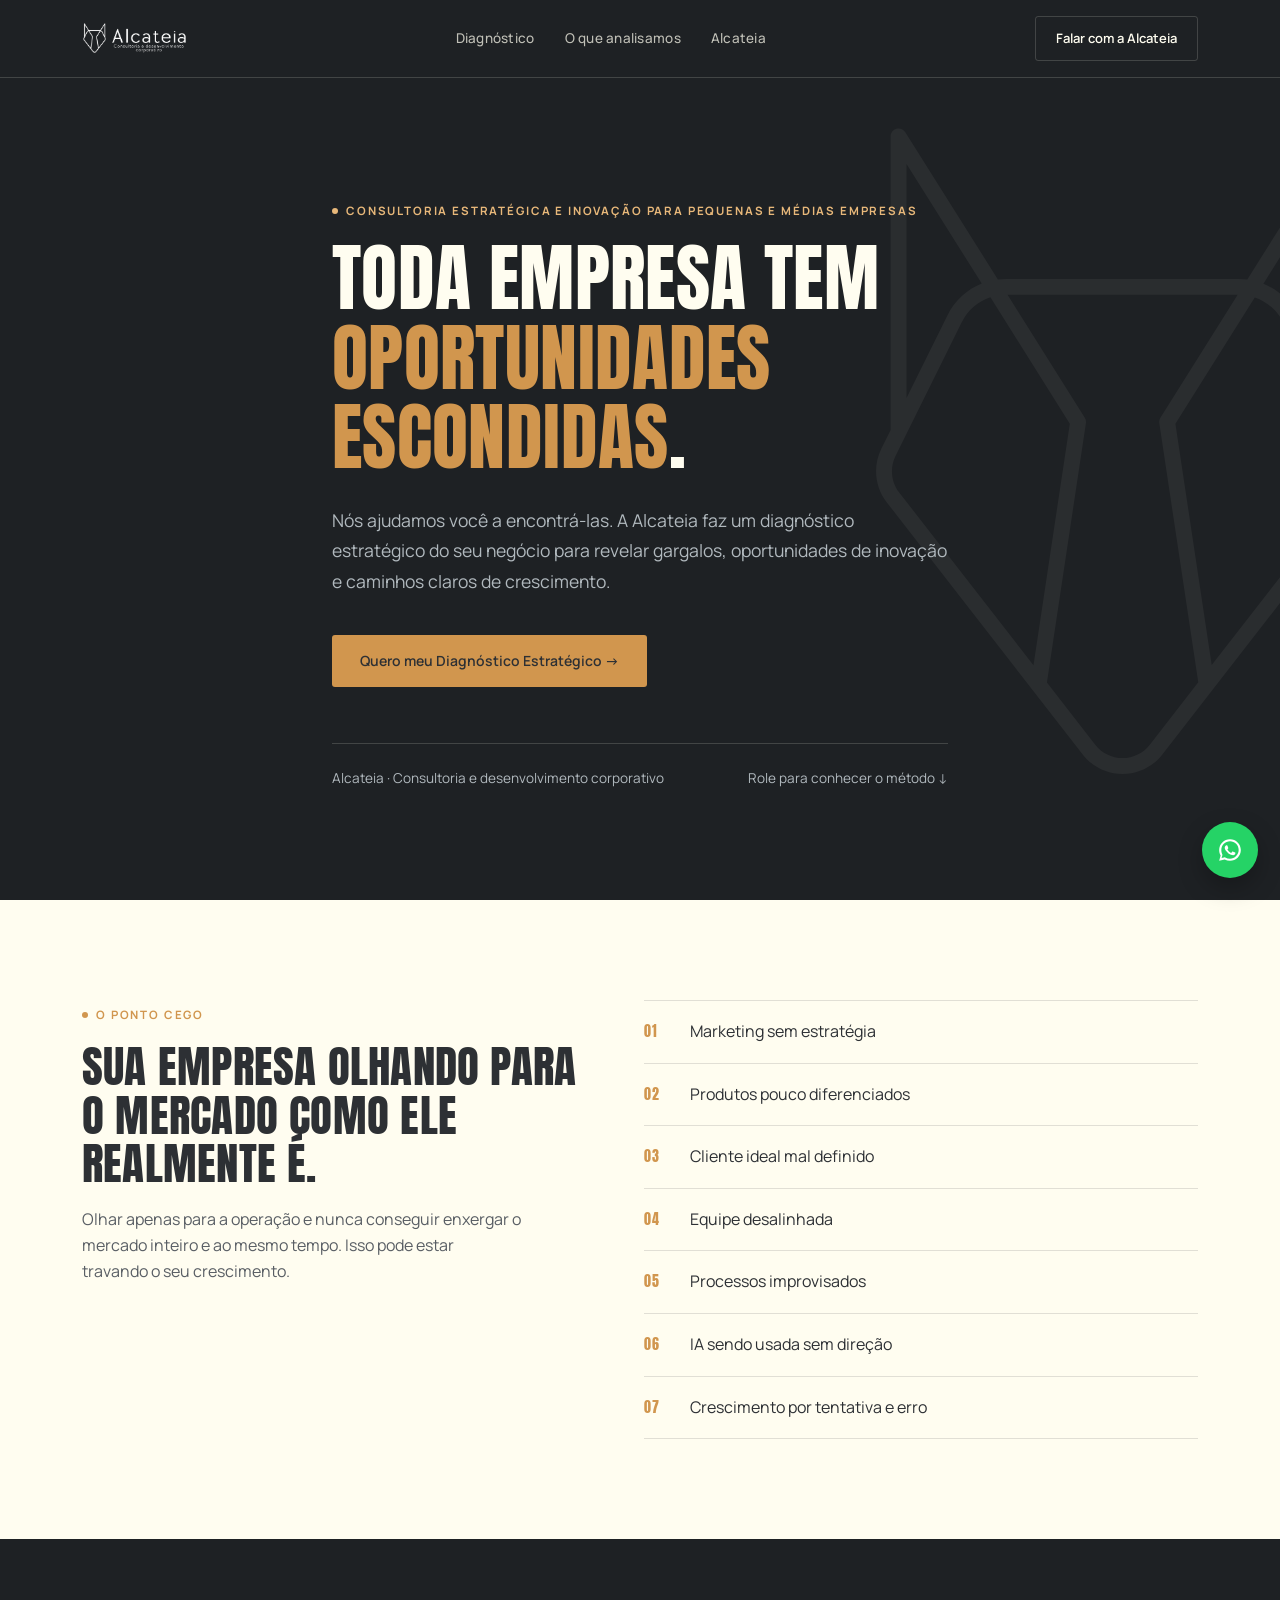
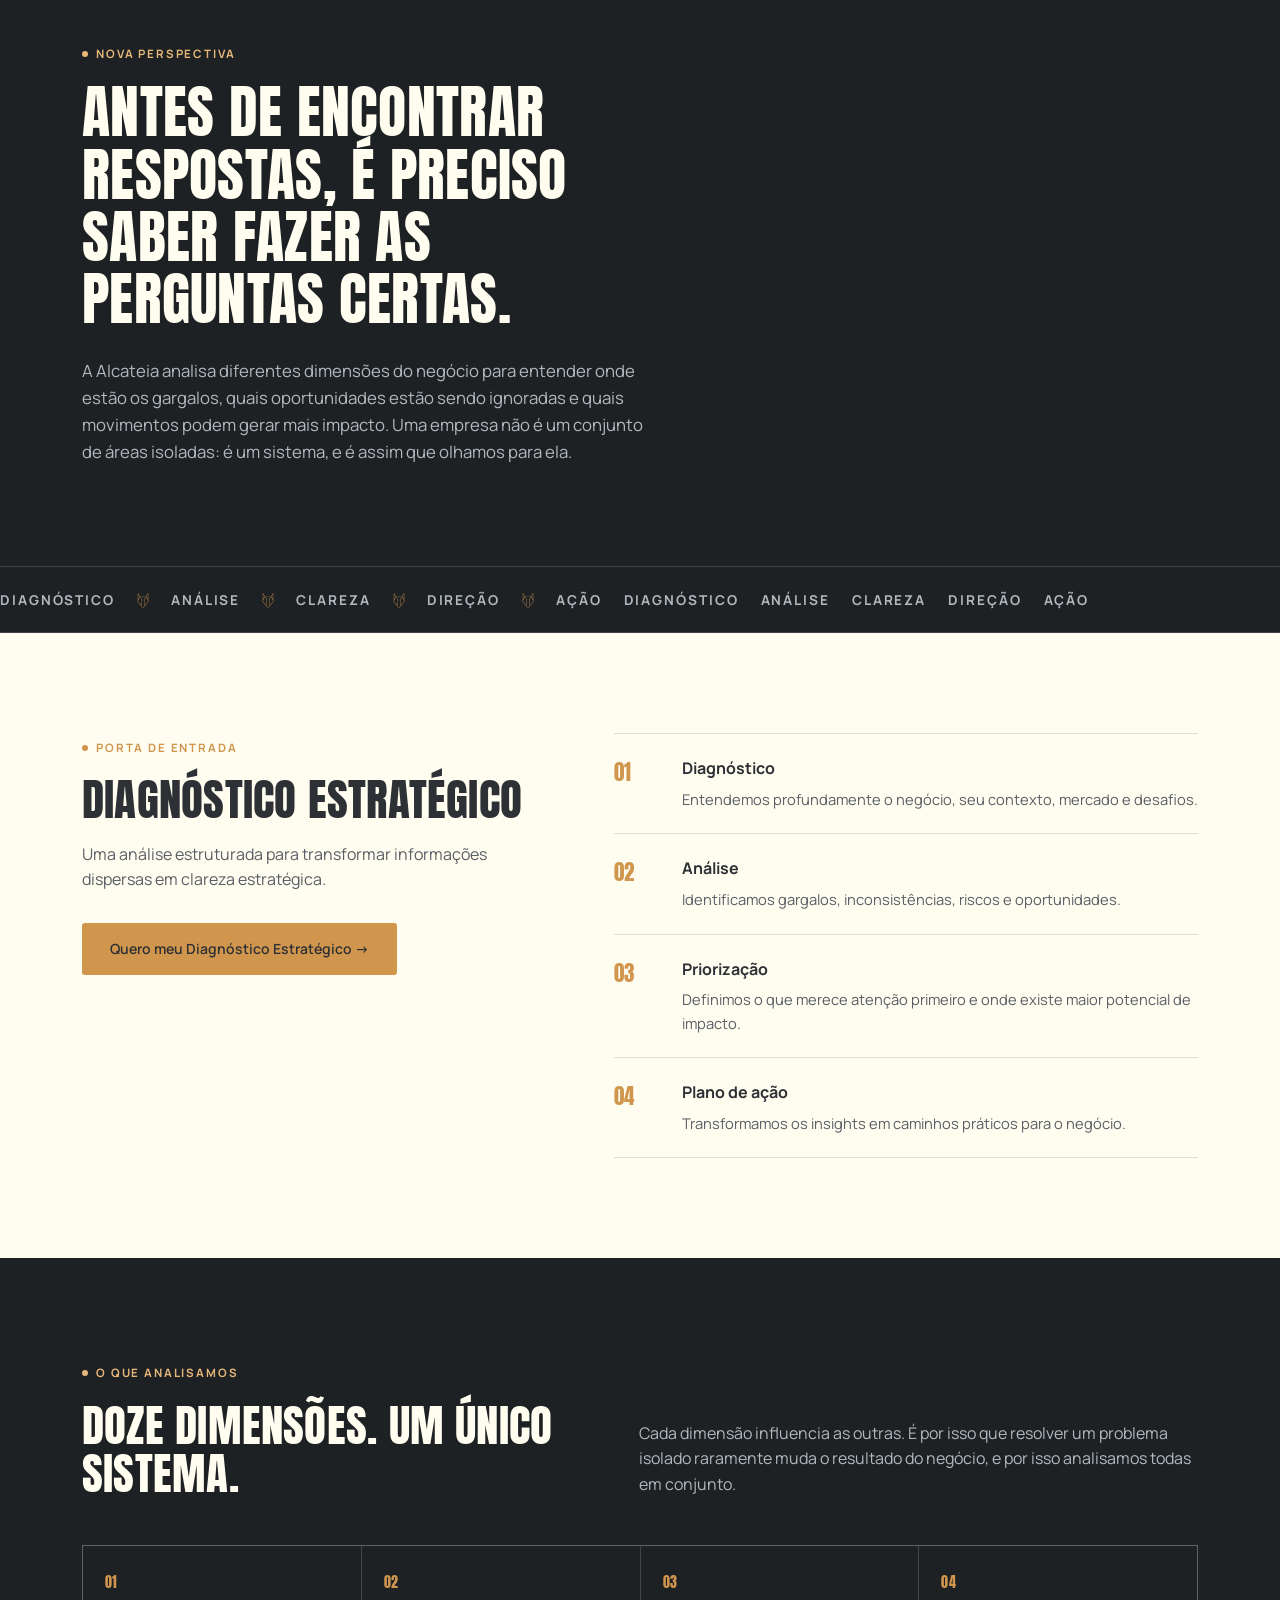
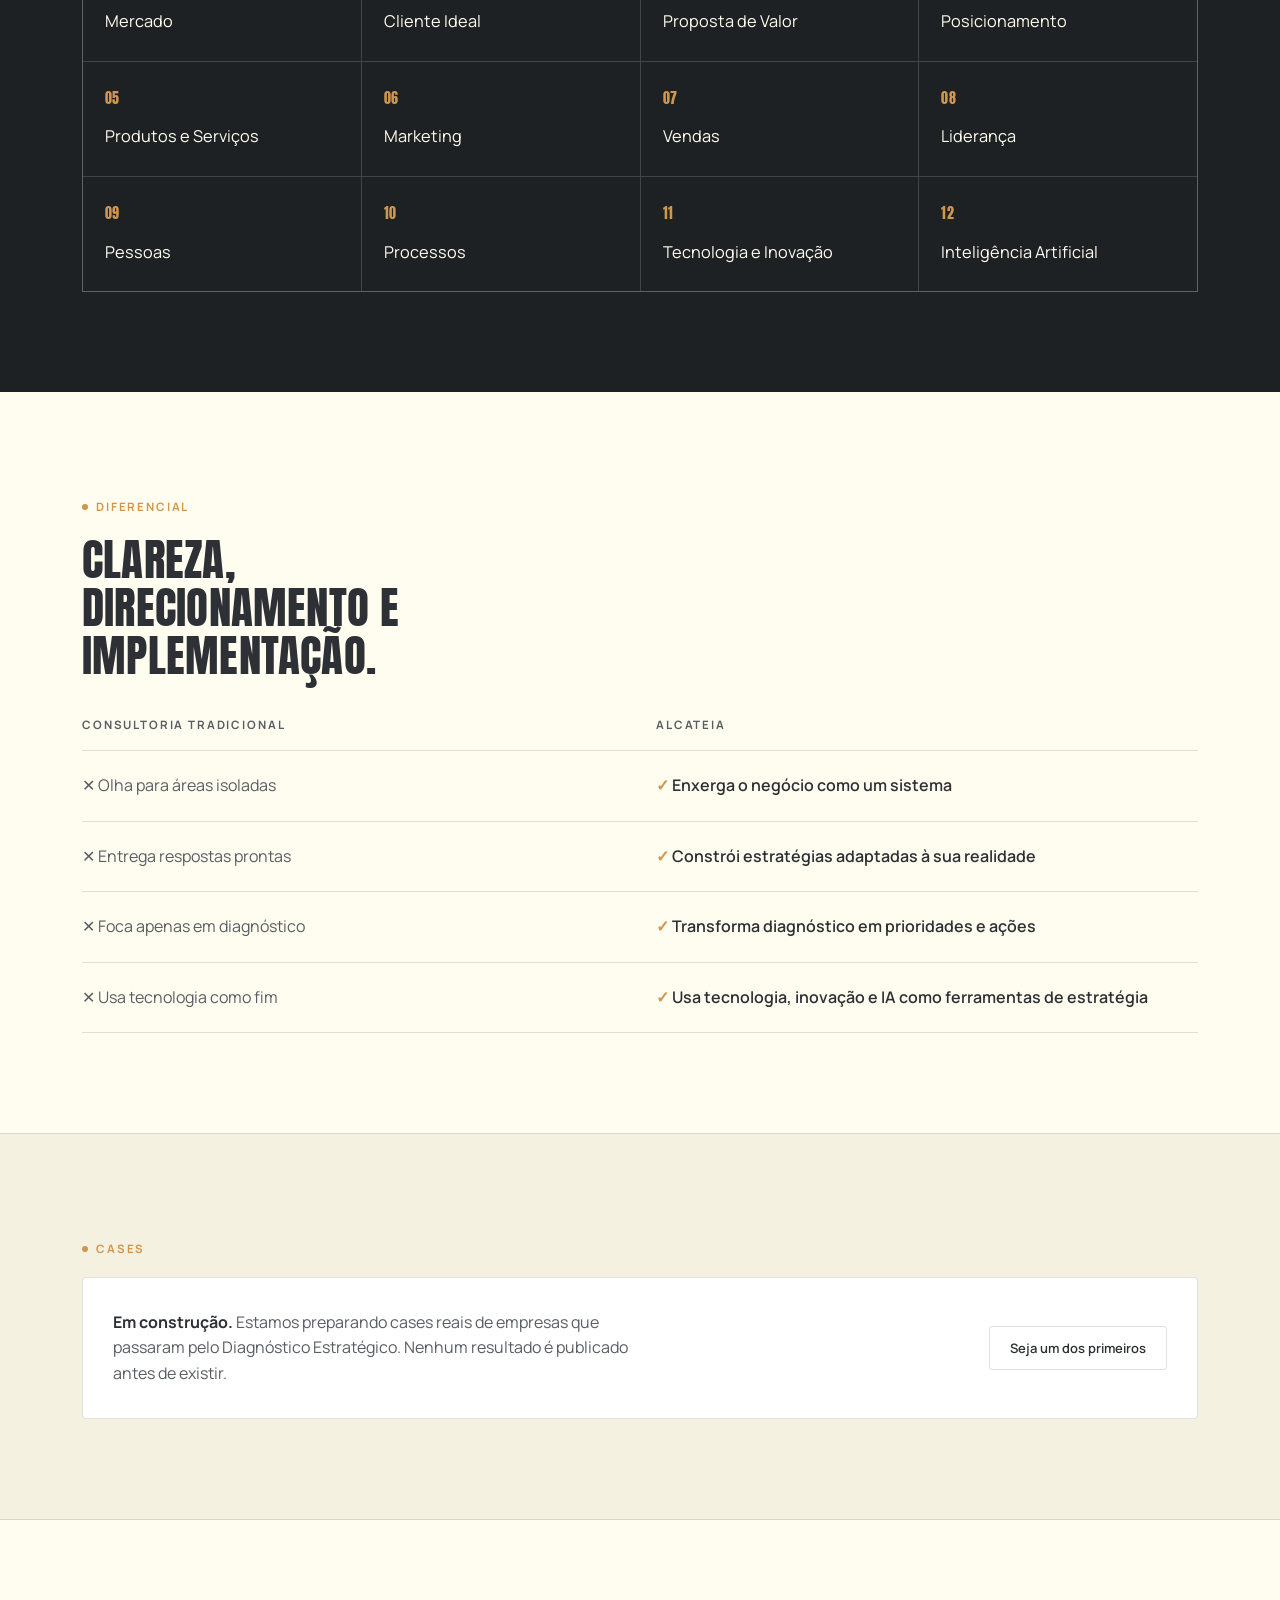
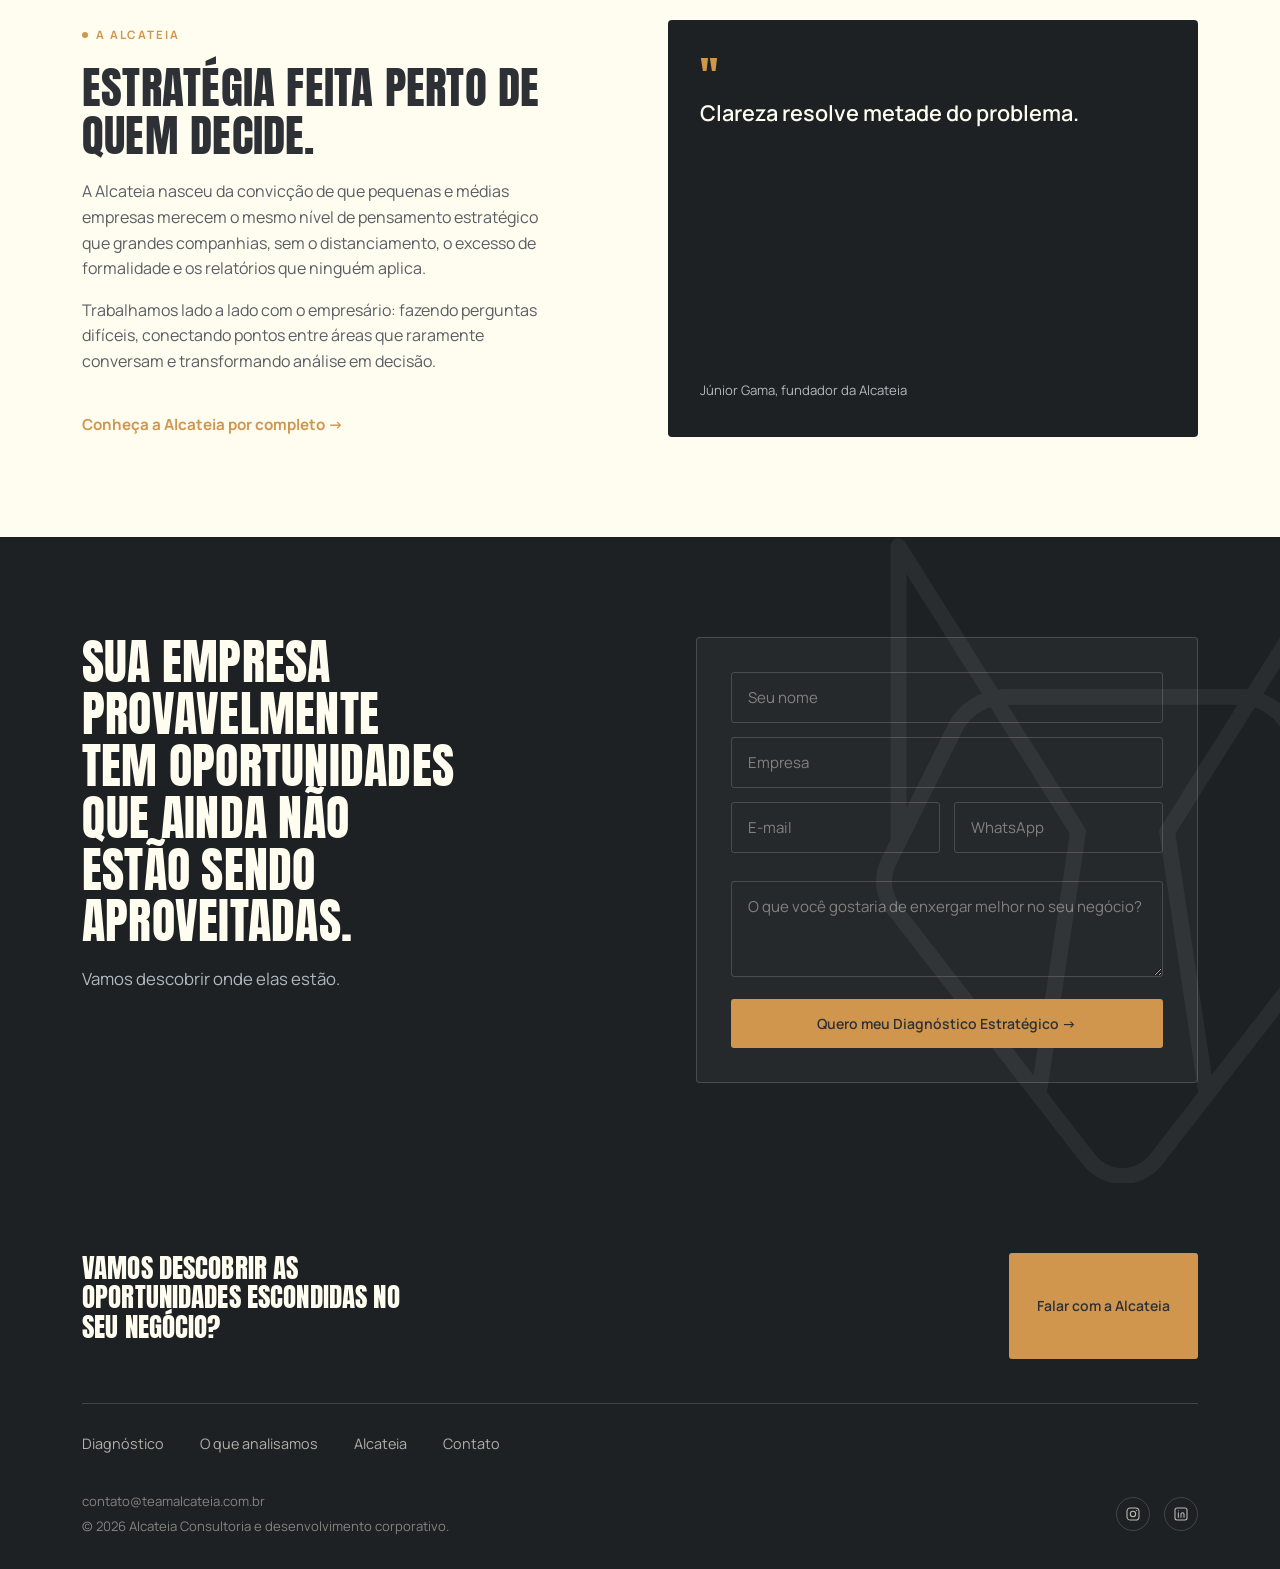
<file: index.html>
<!DOCTYPE html>
<html lang="pt-BR">
<head>
<meta charset="UTF-8">
<meta name="viewport" content="width=device-width, initial-scale=1.0">
<title>Alcateia: Diagnóstico Estratégico para pequenas e médias empresas</title>
<meta name="description" content="A Alcateia faz um diagnóstico estratégico do seu negócio para revelar gargalos, oportunidades e caminhos claros de crescimento.">
<link rel="preconnect" href="https://fonts.googleapis.com">
<link rel="preconnect" href="https://fonts.gstatic.com" crossorigin>
<link href="https://fonts.googleapis.com/css2?family=Anton&family=Manrope:wght@400;500;600;700&display=swap" rel="stylesheet">
<link rel="stylesheet" href="assets/style.css">
<style>
  /* ===== HERO ===== */
  .hero{
    min-height:100svh;
    display:flex;
    align-items:center;
    padding:150px 0 0;
    overflow:hidden;
  }
  .hero-mark{
    position:absolute;
    right:-8vw;
    top:50%;
    transform:translateY(-50%);
    width:42vw;
    max-width:520px;
    opacity:0.05;
    color:var(--cream);
    pointer-events:none;
  }
  .hero-inner{ position:relative; padding-bottom:64px; }
  .hero h1{
    font-size:clamp(2.2rem, 6.2vw, 4.6rem);
    max-width:15ch;
    margin-bottom:28px;
  }
  .hero-sub{
    font-size:1.1rem;
    color:var(--muted-on-dark);
    max-width:56ch;
    margin-bottom:38px;
    line-height:1.75;
  }
  .hero-bottom{
    margin-top:56px;
    padding-top:24px;
    border-top:1px solid var(--line-dark);
    display:flex;
    justify-content:space-between;
    align-items:center;
    gap:24px;
    flex-wrap:wrap;
    font-size:0.85rem;
    color:var(--muted-on-dark);
  }

  /* ===== PONTO CEGO ===== */
  .split-16{ display:grid; grid-template-columns:0.9fr 1fr; gap:64px; }
  @media (max-width:860px){ .split-16{ grid-template-columns:1fr; gap:36px; } }
  .split-16 h2{ font-size:clamp(1.9rem, 4vw, 2.8rem); margin-bottom:20px; }
  .split-16 > div:first-child p{ color:var(--muted); max-width:44ch; }
  .blind-list{ display:flex; flex-direction:column; }
  .blind-item{
    display:flex;
    align-items:baseline;
    gap:18px;
    padding:18px 0;
    border-top:1px solid var(--line);
  }
  .blind-item:last-child{ border-bottom:1px solid var(--line); }
  .blind-item .num{ margin-bottom:0; min-width:28px; }
  .blind-item p{ font-size:1rem; color:var(--dark); }

  /* ===== NOVA PERSPECTIVA ===== */
  .statement h2{ font-size:clamp(1.9rem, 5vw, 3.6rem); max-width:20ch; margin-bottom:28px; }
  .statement p{ max-width:58ch; font-size:1.05rem; }

  /* ===== TICKER ===== */
  .ticker-wrap{
    background:var(--navy);
    color:var(--cream);
    padding:20px 0;
    overflow:hidden;
    white-space:nowrap;
    border-top:1px solid var(--line-dark);
    border-bottom:1px solid var(--line-dark);
  }
  .ticker{
    display:inline-flex;
    align-items:center;
    gap:22px;
    animation: ticker-scroll 30s linear infinite;
    font-family:'Manrope', sans-serif;
    font-size:0.85rem;
    font-weight:700;
    letter-spacing:0.14em;
    text-transform:uppercase;
    color:var(--muted-on-dark);
  }
  .ticker .paw{ color:var(--accent); width:12px; height:15px; }
  @keyframes ticker-scroll{ 0%{transform:translateX(0);} 100%{transform:translateX(-50%);} }

  /* ===== DIAGNÓSTICO (porta de entrada) ===== */
  .diag-grid{ display:grid; grid-template-columns:0.8fr 1fr; gap:64px; }
  @media (max-width:860px){ .diag-grid{ grid-template-columns:1fr; gap:40px; } }
  .diag-grid h2{ font-size:clamp(1.9rem, 4vw, 2.8rem); margin-bottom:18px; }
  .diag-grid > div:first-child p{ color:var(--muted); max-width:42ch; margin-bottom:30px; }
  .steps-list{ display:flex; flex-direction:column; }
  .steps-list li{
    list-style:none;
    display:grid;
    grid-template-columns:52px 1fr;
    gap:16px;
    padding:22px 0;
    border-top:1px solid var(--line);
  }
  .steps-list li:last-child{ border-bottom:1px solid var(--line); }
  .steps-list .num{ font-size:1.3rem; margin-bottom:0; }
  .steps-list h4{ font-family:'Manrope',sans-serif; font-weight:700; font-size:1rem; margin-bottom:6px; color:var(--dark); }
  .steps-list p{ font-size:0.92rem; color:var(--muted); }

  /* ===== DOZE DIMENSÕES ===== */
  .dim-head{ display:grid; grid-template-columns:1fr 1.1fr; gap:48px; align-items:end; margin-bottom:48px; }
  @media (max-width:860px){ .dim-head{ grid-template-columns:1fr; gap:20px; } }
  .dim-head h2{ font-size:clamp(1.9rem, 4vw, 2.8rem); }
  .dim-head p{ font-size:1rem; }
  .dim-grid{
    display:grid;
    grid-template-columns:repeat(2,1fr);
    gap:1px;
    background:var(--line-dark);
    border:1px solid var(--line-dark);
  }
  @media (min-width:640px){ .dim-grid{ grid-template-columns:repeat(3,1fr); } }
  @media (min-width:960px){ .dim-grid{ grid-template-columns:repeat(4,1fr); } }
  .dim-cell{ background:var(--navy); padding:26px 22px; }
  .dim-cell .num{ margin-bottom:14px; }
  .dim-cell span.label{ font-size:1.02rem; color:var(--cream); }

  /* ===== DIFERENCIAL ===== */
  .diff-head-row{ display:none; grid-template-columns:1fr 1fr; gap:32px; padding-bottom:16px; font-size:0.72rem; font-weight:700; letter-spacing:0.16em; text-transform:uppercase; color:var(--muted); }
  @media (min-width:720px){ .diff-head-row{ display:grid; } }
  .diff-row{ display:grid; grid-template-columns:1fr; gap:10px; padding:22px 0; border-top:1px solid var(--line); }
  @media (min-width:720px){ .diff-row{ grid-template-columns:1fr 1fr; gap:32px; } }
  .diff-row:last-child{ border-bottom:1px solid var(--line); }
  .diff-row .old{ color:var(--muted); }
  .diff-row .old::before{ content:'✕ '; }
  .diff-row .new{ color:var(--dark); font-weight:600; }
  .diff-row .new::before{ content:'✓ '; color:var(--accent); }
  @media (max-width:719px){ .diff-row .old::before{ content:'Tradicional: '; font-weight:700; } .diff-row .new::before{ content:'Alcateia: '; font-weight:700; color:var(--accent); } }

  /* ===== CASOS ===== */
  .casos-band{
    display:flex;
    align-items:center;
    gap:20px;
    flex-wrap:wrap;
    justify-content:space-between;
    background:var(--card);
    border:1px solid var(--line);
    border-radius:var(--radius);
    padding:32px 30px;
  }
  .casos-band p{ color:var(--muted); max-width:52ch; }
  .casos-band strong{ color:var(--dark); }

  /* ===== A ALCATÉIA (resumo) ===== */
  .about-grid{ display:grid; grid-template-columns:1fr 1fr; gap:56px; }
  @media (max-width:860px){ .about-grid{ grid-template-columns:1fr; gap:32px; } }
  .about-grid h2{ font-size:clamp(1.9rem, 4vw, 2.8rem); margin-bottom:20px; }
  .about-grid > div:first-child p{ color:var(--muted); margin-bottom:16px; max-width:46ch; }
  .about-quote{
    background:var(--navy);
    color:var(--cream);
    border-radius:var(--radius);
    padding:36px 32px;
    display:flex;
    flex-direction:column;
    justify-content:space-between;
    gap:24px;
    min-height:220px;
  }
  .about-quote .quote-mark{
    font-family:'Anton', sans-serif;
    font-size:2.6rem;
    color:var(--accent);
    line-height:1;
    display:block;
  }
  .about-quote p{
    font-family:'Manrope', sans-serif;
    font-weight:600;
    font-size:1.35rem;
    line-height:1.35;
  }
  .about-quote .quote-source{ font-size:0.82rem; color:var(--muted-on-dark); }
  .about-more{ margin-top:22px; display:inline-flex; align-items:center; gap:8px; font-weight:700; color:var(--accent); font-size:0.95rem; }

  /* ===== CTA FINAL / CONTATO ===== */
  .cta-final{ overflow:hidden; }
  .cta-grid{ position:relative; display:grid; grid-template-columns:1fr 0.9fr; gap:56px; }
  @media (max-width:860px){ .cta-grid{ grid-template-columns:1fr; gap:36px; } }
  .cta-grid h2{ font-size:clamp(1.9rem, 4.4vw, 3rem); margin-bottom:18px; max-width:16ch; }
  .cta-grid > div:first-child p{ max-width:44ch; font-size:1.05rem; }
  .contact-form{ background:rgba(255,253,240,0.04); border:1px solid var(--line-dark); border-radius:var(--radius); padding:34px; }
  .form-row{ display:flex; gap:14px; margin-bottom:14px; }
  @media (max-width:480px){ .form-row{ flex-direction:column; } }
  .contact-form input, .contact-form textarea{
    width:100%;
    background:transparent;
    border:1px solid var(--line-dark);
    border-radius:3px;
    padding:14px 16px;
    color:var(--cream);
    font-family:'Manrope', sans-serif;
    font-size:0.94rem;
    margin-bottom:14px;
  }
  .contact-form input::placeholder, .contact-form textarea::placeholder{ color:rgba(255,253,240,0.42); }
  .contact-form textarea{ min-height:96px; resize:vertical; }
</style>
</head>
<body>

<header>
  <div class="header-inner">
    <a href="#top" class="logo">
      <img src="assets/alcateia-logo.png" alt="Alcateia" class="logo-img">
    </a>
    <nav class="main-nav">
      <a href="#diagnostico">Diagnóstico</a>
      <a href="#dimensoes">O que analisamos</a>
      <a href="alcateia.html">Alcateia</a>
    </nav>
    <a href="#contato" class="btn-cta btn-outline btn-small">Falar com a Alcateia</a>
  </div>
</header>

<section class="hero on-dark" id="top">
  <svg class="hero-mark" viewBox="330 105 197 253"><path fill="currentColor" d="M 513.308594 247.582031 L 462.484375 312.96875 L 448.734375 221.519531 L 478.800781 173.6875 C 483.441406 175.25 487.34375 178.582031 489.609375 183.148438 L 514.699219 233.734375 C 516.917969 238.207031 516.371094 243.644531 513.308594 247.582031 M 439.035156 343.140625 C 436.539062 346.355469 432.769531 348.199219 428.699219 348.199219 C 424.628906 348.199219 420.859375 346.355469 418.363281 343.140625 L 400.066406 319.597656 L 414.84375 221.308594 C 414.949219 220.597656 414.796875 219.871094 414.414062 219.261719 L 385.144531 172.695312 L 472.316406 172.695312 L 443.042969 219.261719 C 442.660156 219.871094 442.507812 220.597656 442.617188 221.308594 L 457.386719 319.53125 Z M 342.699219 233.734375 L 367.785156 183.148438 C 370.058594 178.566406 373.984375 175.226562 378.648438 173.671875 L 408.726562 221.519531 L 394.964844 313.035156 L 344.089844 247.582031 C 341.027344 243.644531 340.480469 238.207031 342.699219 233.734375 M 346.867188 123.121094 L 375.371094 168.464844 C 369.816406 170.683594 365.171875 174.875 362.394531 180.476562 L 346.867188 211.777344 Z M 510.59375 123.117188 L 510.59375 211.90625 L 495 180.476562 C 492.234375 174.894531 487.605469 170.710938 482.074219 168.484375 Z M 520.089844 231.058594 L 516.613281 224.042969 L 516.613281 112.675781 C 516.613281 111.335938 515.722656 110.15625 514.433594 109.785156 C 513.144531 109.40625 511.769531 109.9375 511.054688 111.074219 L 475.96875 166.886719 C 474.914062 166.753906 473.84375 166.675781 472.757812 166.675781 L 384.640625 166.675781 C 383.574219 166.675781 382.523438 166.753906 381.488281 166.882812 L 346.40625 111.074219 C 345.691406 109.9375 344.3125 109.40625 343.023438 109.785156 C 341.738281 110.15625 340.847656 111.335938 340.847656 112.675781 L 340.847656 223.914062 L 337.304688 231.058594 C 334.066406 237.589844 334.863281 245.523438 339.335938 251.277344 L 413.609375 346.835938 C 417.257812 351.523438 422.757812 354.21875 428.699219 354.21875 C 434.640625 354.21875 440.140625 351.523438 443.789062 346.835938 L 518.058594 251.277344 C 522.53125 245.523438 523.332031 237.585938 520.089844 231.058594"/></svg>
  <div class="wrap hero-inner">
    <span class="eyebrow">Consultoria estratégica e inovação para pequenas e médias empresas</span>
    <h1>Toda empresa tem <span class="accent">oportunidades escondidas</span>.</h1>
    <p class="hero-sub">Nós ajudamos você a encontrá-las. A Alcateia faz um diagnóstico estratégico do seu negócio para revelar gargalos, oportunidades de inovação e caminhos claros de crescimento.</p>
    <a href="#contato" class="btn-cta btn-accent">Quero meu Diagnóstico Estratégico →</a>
    <div class="hero-bottom">
      <span>Alcateia &middot; Consultoria e desenvolvimento corporativo</span>
      <span>Role para conhecer o método ↓</span>
    </div>
  </div>
</section>

<section id="ponto-cego">
  <div class="wrap split-16">
    <div>
      <span class="eyebrow">O ponto cego</span>
      <h2>Sua empresa olhando para o mercado como ele realmente é.</h2>
      <p>Olhar apenas para a operação e nunca conseguir enxergar o mercado inteiro e ao mesmo tempo. Isso pode estar travando o seu crescimento.</p>
    </div>
    <div class="blind-list">
      <div class="blind-item"><span class="num">01</span><p>Marketing sem estratégia</p></div>
      <div class="blind-item"><span class="num">02</span><p>Produtos pouco diferenciados</p></div>
      <div class="blind-item"><span class="num">03</span><p>Cliente ideal mal definido</p></div>
      <div class="blind-item"><span class="num">04</span><p>Equipe desalinhada</p></div>
      <div class="blind-item"><span class="num">05</span><p>Processos improvisados</p></div>
      <div class="blind-item"><span class="num">06</span><p>IA sendo usada sem direção</p></div>
      <div class="blind-item"><span class="num">07</span><p>Crescimento por tentativa e erro</p></div>
    </div>
  </div>
</section>

<section class="on-dark statement">
  <div class="wrap">
    <span class="eyebrow">Nova perspectiva</span>
    <h2>Antes de encontrar respostas, é preciso saber fazer as perguntas certas.</h2>
    <p>A Alcateia analisa diferentes dimensões do negócio para entender onde estão os gargalos, quais oportunidades estão sendo ignoradas e quais movimentos podem gerar mais impacto. Uma empresa não é um conjunto de áreas isoladas: é um sistema, e é assim que olhamos para ela.</p>
  </div>
</section>

<div class="ticker-wrap">
  <div class="ticker">
    <span>DIAGNÓSTICO</span>
    <svg class="paw" viewBox="330 105 197 253"><path fill="currentColor" d="M 513.308594 247.582031 L 462.484375 312.96875 L 448.734375 221.519531 L 478.800781 173.6875 C 483.441406 175.25 487.34375 178.582031 489.609375 183.148438 L 514.699219 233.734375 C 516.917969 238.207031 516.371094 243.644531 513.308594 247.582031 M 439.035156 343.140625 C 436.539062 346.355469 432.769531 348.199219 428.699219 348.199219 C 424.628906 348.199219 420.859375 346.355469 418.363281 343.140625 L 400.066406 319.597656 L 414.84375 221.308594 C 414.949219 220.597656 414.796875 219.871094 414.414062 219.261719 L 385.144531 172.695312 L 472.316406 172.695312 L 443.042969 219.261719 C 442.660156 219.871094 442.507812 220.597656 442.617188 221.308594 L 457.386719 319.53125 Z M 342.699219 233.734375 L 367.785156 183.148438 C 370.058594 178.566406 373.984375 175.226562 378.648438 173.671875 L 408.726562 221.519531 L 394.964844 313.035156 L 344.089844 247.582031 C 341.027344 243.644531 340.480469 238.207031 342.699219 233.734375 M 346.867188 123.121094 L 375.371094 168.464844 C 369.816406 170.683594 365.171875 174.875 362.394531 180.476562 L 346.867188 211.777344 Z M 510.59375 123.117188 L 510.59375 211.90625 L 495 180.476562 C 492.234375 174.894531 487.605469 170.710938 482.074219 168.484375 Z M 520.089844 231.058594 L 516.613281 224.042969 L 516.613281 112.675781 C 516.613281 111.335938 515.722656 110.15625 514.433594 109.785156 C 513.144531 109.40625 511.769531 109.9375 511.054688 111.074219 L 475.96875 166.886719 C 474.914062 166.753906 473.84375 166.675781 472.757812 166.675781 L 384.640625 166.675781 C 383.574219 166.675781 382.523438 166.753906 381.488281 166.882812 L 346.40625 111.074219 C 345.691406 109.9375 344.3125 109.40625 343.023438 109.785156 C 341.738281 110.15625 340.847656 111.335938 340.847656 112.675781 L 340.847656 223.914062 L 337.304688 231.058594 C 334.066406 237.589844 334.863281 245.523438 339.335938 251.277344 L 413.609375 346.835938 C 417.257812 351.523438 422.757812 354.21875 428.699219 354.21875 C 434.640625 354.21875 440.140625 351.523438 443.789062 346.835938 L 518.058594 251.277344 C 522.53125 245.523438 523.332031 237.585938 520.089844 231.058594"/></svg>
    <span>ANÁLISE</span>
    <svg class="paw" viewBox="330 105 197 253"><path fill="currentColor" d="M 513.308594 247.582031 L 462.484375 312.96875 L 448.734375 221.519531 L 478.800781 173.6875 C 483.441406 175.25 487.34375 178.582031 489.609375 183.148438 L 514.699219 233.734375 C 516.917969 238.207031 516.371094 243.644531 513.308594 247.582031 M 439.035156 343.140625 C 436.539062 346.355469 432.769531 348.199219 428.699219 348.199219 C 424.628906 348.199219 420.859375 346.355469 418.363281 343.140625 L 400.066406 319.597656 L 414.84375 221.308594 C 414.949219 220.597656 414.796875 219.871094 414.414062 219.261719 L 385.144531 172.695312 L 472.316406 172.695312 L 443.042969 219.261719 C 442.660156 219.871094 442.507812 220.597656 442.617188 221.308594 L 457.386719 319.53125 Z M 342.699219 233.734375 L 367.785156 183.148438 C 370.058594 178.566406 373.984375 175.226562 378.648438 173.671875 L 408.726562 221.519531 L 394.964844 313.035156 L 344.089844 247.582031 C 341.027344 243.644531 340.480469 238.207031 342.699219 233.734375 M 346.867188 123.121094 L 375.371094 168.464844 C 369.816406 170.683594 365.171875 174.875 362.394531 180.476562 L 346.867188 211.777344 Z M 510.59375 123.117188 L 510.59375 211.90625 L 495 180.476562 C 492.234375 174.894531 487.605469 170.710938 482.074219 168.484375 Z M 520.089844 231.058594 L 516.613281 224.042969 L 516.613281 112.675781 C 516.613281 111.335938 515.722656 110.15625 514.433594 109.785156 C 513.144531 109.40625 511.769531 109.9375 511.054688 111.074219 L 475.96875 166.886719 C 474.914062 166.753906 473.84375 166.675781 472.757812 166.675781 L 384.640625 166.675781 C 383.574219 166.675781 382.523438 166.753906 381.488281 166.882812 L 346.40625 111.074219 C 345.691406 109.9375 344.3125 109.40625 343.023438 109.785156 C 341.738281 110.15625 340.847656 111.335938 340.847656 112.675781 L 340.847656 223.914062 L 337.304688 231.058594 C 334.066406 237.589844 334.863281 245.523438 339.335938 251.277344 L 413.609375 346.835938 C 417.257812 351.523438 422.757812 354.21875 428.699219 354.21875 C 434.640625 354.21875 440.140625 351.523438 443.789062 346.835938 L 518.058594 251.277344 C 522.53125 245.523438 523.332031 237.585938 520.089844 231.058594"/></svg>
    <span>CLAREZA</span>
    <svg class="paw" viewBox="330 105 197 253"><path fill="currentColor" d="M 513.308594 247.582031 L 462.484375 312.96875 L 448.734375 221.519531 L 478.800781 173.6875 C 483.441406 175.25 487.34375 178.582031 489.609375 183.148438 L 514.699219 233.734375 C 516.917969 238.207031 516.371094 243.644531 513.308594 247.582031 M 439.035156 343.140625 C 436.539062 346.355469 432.769531 348.199219 428.699219 348.199219 C 424.628906 348.199219 420.859375 346.355469 418.363281 343.140625 L 400.066406 319.597656 L 414.84375 221.308594 C 414.949219 220.597656 414.796875 219.871094 414.414062 219.261719 L 385.144531 172.695312 L 472.316406 172.695312 L 443.042969 219.261719 C 442.660156 219.871094 442.507812 220.597656 442.617188 221.308594 L 457.386719 319.53125 Z M 342.699219 233.734375 L 367.785156 183.148438 C 370.058594 178.566406 373.984375 175.226562 378.648438 173.671875 L 408.726562 221.519531 L 394.964844 313.035156 L 344.089844 247.582031 C 341.027344 243.644531 340.480469 238.207031 342.699219 233.734375 M 346.867188 123.121094 L 375.371094 168.464844 C 369.816406 170.683594 365.171875 174.875 362.394531 180.476562 L 346.867188 211.777344 Z M 510.59375 123.117188 L 510.59375 211.90625 L 495 180.476562 C 492.234375 174.894531 487.605469 170.710938 482.074219 168.484375 Z M 520.089844 231.058594 L 516.613281 224.042969 L 516.613281 112.675781 C 516.613281 111.335938 515.722656 110.15625 514.433594 109.785156 C 513.144531 109.40625 511.769531 109.9375 511.054688 111.074219 L 475.96875 166.886719 C 474.914062 166.753906 473.84375 166.675781 472.757812 166.675781 L 384.640625 166.675781 C 383.574219 166.675781 382.523438 166.753906 381.488281 166.882812 L 346.40625 111.074219 C 345.691406 109.9375 344.3125 109.40625 343.023438 109.785156 C 341.738281 110.15625 340.847656 111.335938 340.847656 112.675781 L 340.847656 223.914062 L 337.304688 231.058594 C 334.066406 237.589844 334.863281 245.523438 339.335938 251.277344 L 413.609375 346.835938 C 417.257812 351.523438 422.757812 354.21875 428.699219 354.21875 C 434.640625 354.21875 440.140625 351.523438 443.789062 346.835938 L 518.058594 251.277344 C 522.53125 245.523438 523.332031 237.585938 520.089844 231.058594"/></svg>
    <span>DIREÇÃO</span>
    <svg class="paw" viewBox="330 105 197 253"><path fill="currentColor" d="M 513.308594 247.582031 L 462.484375 312.96875 L 448.734375 221.519531 L 478.800781 173.6875 C 483.441406 175.25 487.34375 178.582031 489.609375 183.148438 L 514.699219 233.734375 C 516.917969 238.207031 516.371094 243.644531 513.308594 247.582031 M 439.035156 343.140625 C 436.539062 346.355469 432.769531 348.199219 428.699219 348.199219 C 424.628906 348.199219 420.859375 346.355469 418.363281 343.140625 L 400.066406 319.597656 L 414.84375 221.308594 C 414.949219 220.597656 414.796875 219.871094 414.414062 219.261719 L 385.144531 172.695312 L 472.316406 172.695312 L 443.042969 219.261719 C 442.660156 219.871094 442.507812 220.597656 442.617188 221.308594 L 457.386719 319.53125 Z M 342.699219 233.734375 L 367.785156 183.148438 C 370.058594 178.566406 373.984375 175.226562 378.648438 173.671875 L 408.726562 221.519531 L 394.964844 313.035156 L 344.089844 247.582031 C 341.027344 243.644531 340.480469 238.207031 342.699219 233.734375 M 346.867188 123.121094 L 375.371094 168.464844 C 369.816406 170.683594 365.171875 174.875 362.394531 180.476562 L 346.867188 211.777344 Z M 510.59375 123.117188 L 510.59375 211.90625 L 495 180.476562 C 492.234375 174.894531 487.605469 170.710938 482.074219 168.484375 Z M 520.089844 231.058594 L 516.613281 224.042969 L 516.613281 112.675781 C 516.613281 111.335938 515.722656 110.15625 514.433594 109.785156 C 513.144531 109.40625 511.769531 109.9375 511.054688 111.074219 L 475.96875 166.886719 C 474.914062 166.753906 473.84375 166.675781 472.757812 166.675781 L 384.640625 166.675781 C 383.574219 166.675781 382.523438 166.753906 381.488281 166.882812 L 346.40625 111.074219 C 345.691406 109.9375 344.3125 109.40625 343.023438 109.785156 C 341.738281 110.15625 340.847656 111.335938 340.847656 112.675781 L 340.847656 223.914062 L 337.304688 231.058594 C 334.066406 237.589844 334.863281 245.523438 339.335938 251.277344 L 413.609375 346.835938 C 417.257812 351.523438 422.757812 354.21875 428.699219 354.21875 C 434.640625 354.21875 440.140625 351.523438 443.789062 346.835938 L 518.058594 251.277344 C 522.53125 245.523438 523.332031 237.585938 520.089844 231.058594"/></svg>
    <span>AÇÃO</span>
    <!-- loop duplicado -->
    <span>DIAGNÓSTICO</span><span>ANÁLISE</span><span>CLAREZA</span><span>DIREÇÃO</span><span>AÇÃO</span>
  </div>
</div>

<section id="diagnostico">
  <div class="wrap diag-grid">
    <div>
      <span class="eyebrow">Porta de entrada</span>
      <h2>Diagnóstico Estratégico</h2>
      <p>Uma análise estruturada para transformar informações dispersas em clareza estratégica.</p>
      <a href="#contato" class="btn-cta btn-accent">Quero meu Diagnóstico Estratégico →</a>
    </div>
    <ul class="steps-list">
      <li><span class="num">01</span><div><h4>Diagnóstico</h4><p>Entendemos profundamente o negócio, seu contexto, mercado e desafios.</p></div></li>
      <li><span class="num">02</span><div><h4>Análise</h4><p>Identificamos gargalos, inconsistências, riscos e oportunidades.</p></div></li>
      <li><span class="num">03</span><div><h4>Priorização</h4><p>Definimos o que merece atenção primeiro e onde existe maior potencial de impacto.</p></div></li>
      <li><span class="num">04</span><div><h4>Plano de ação</h4><p>Transformamos os insights em caminhos práticos para o negócio.</p></div></li>
    </ul>
  </div>
</section>

<section class="on-dark" id="dimensoes">
  <div class="wrap">
    <div class="dim-head">
      <div>
        <span class="eyebrow">O que analisamos</span>
        <h2>Doze dimensões. Um único sistema.</h2>
      </div>
      <p>Cada dimensão influencia as outras. É por isso que resolver um problema isolado raramente muda o resultado do negócio, e por isso analisamos todas em conjunto.</p>
    </div>
    <div class="dim-grid">
      <div class="dim-cell"><span class="num">01</span><span class="label">Mercado</span></div>
      <div class="dim-cell"><span class="num">02</span><span class="label">Cliente Ideal</span></div>
      <div class="dim-cell"><span class="num">03</span><span class="label">Proposta de Valor</span></div>
      <div class="dim-cell"><span class="num">04</span><span class="label">Posicionamento</span></div>
      <div class="dim-cell"><span class="num">05</span><span class="label">Produtos e Serviços</span></div>
      <div class="dim-cell"><span class="num">06</span><span class="label">Marketing</span></div>
      <div class="dim-cell"><span class="num">07</span><span class="label">Vendas</span></div>
      <div class="dim-cell"><span class="num">08</span><span class="label">Liderança</span></div>
      <div class="dim-cell"><span class="num">09</span><span class="label">Pessoas</span></div>
      <div class="dim-cell"><span class="num">10</span><span class="label">Processos</span></div>
      <div class="dim-cell"><span class="num">11</span><span class="label">Tecnologia e Inovação</span></div>
      <div class="dim-cell"><span class="num">12</span><span class="label">Inteligência Artificial</span></div>
    </div>
  </div>
</section>

<section id="diferencial">
  <div class="wrap">
    <span class="eyebrow">Diferencial</span>
    <h2 style="font-size:clamp(1.9rem, 4vw, 2.8rem); max-width:18ch; margin-bottom:36px;">Clareza, direcionamento e implementação.</h2>
    <div class="diff-head-row"><span>Consultoria tradicional</span><span>Alcateia</span></div>
    <div class="diff-row"><span class="old">Olha para áreas isoladas</span><span class="new">Enxerga o negócio como um sistema</span></div>
    <div class="diff-row"><span class="old">Entrega respostas prontas</span><span class="new">Constrói estratégias adaptadas à sua realidade</span></div>
    <div class="diff-row"><span class="old">Foca apenas em diagnóstico</span><span class="new">Transforma diagnóstico em prioridades e ações</span></div>
    <div class="diff-row"><span class="old">Usa tecnologia como fim</span><span class="new">Usa tecnologia, inovação e IA como ferramentas de estratégia</span></div>
  </div>
</section>

<section id="casos" style="background:var(--cream-dim); border-top:1px solid var(--line); border-bottom:1px solid var(--line);">
  <div class="wrap">
    <span class="eyebrow">Cases</span>
    <div class="casos-band">
      <p><strong>Em construção.</strong> Estamos preparando cases reais de empresas que passaram pelo Diagnóstico Estratégico. Nenhum resultado é publicado antes de existir.</p>
      <a href="#contato" class="btn-cta btn-outline btn-small">Seja um dos primeiros</a>
    </div>
  </div>
</section>

<section id="alcateia-resumo">
  <div class="wrap about-grid">
    <div>
      <span class="eyebrow">A Alcateia</span>
      <h2>Estratégia feita perto de quem decide.</h2>
      <p>A Alcateia nasceu da convicção de que pequenas e médias empresas merecem o mesmo nível de pensamento estratégico que grandes companhias, sem o distanciamento, o excesso de formalidade e os relatórios que ninguém aplica.</p>
      <p>Trabalhamos lado a lado com o empresário: fazendo perguntas difíceis, conectando pontos entre áreas que raramente conversam e transformando análise em decisão.</p>
      <a href="alcateia.html" class="about-more">Conheça a Alcateia por completo →</a>
    </div>
    <div class="about-quote">
      <div>
        <span class="quote-mark">"</span>
        <p>Clareza resolve metade do problema.</p>
      </div>
      <span class="quote-source">Júnior Gama, fundador da Alcateia</span>
    </div>
  </div>
</section>

<section class="on-dark cta-final" id="contato">
  <svg class="wolf-mark" viewBox="330 105 197 253"><path fill="currentColor" d="M 513.308594 247.582031 L 462.484375 312.96875 L 448.734375 221.519531 L 478.800781 173.6875 C 483.441406 175.25 487.34375 178.582031 489.609375 183.148438 L 514.699219 233.734375 C 516.917969 238.207031 516.371094 243.644531 513.308594 247.582031 M 439.035156 343.140625 C 436.539062 346.355469 432.769531 348.199219 428.699219 348.199219 C 424.628906 348.199219 420.859375 346.355469 418.363281 343.140625 L 400.066406 319.597656 L 414.84375 221.308594 C 414.949219 220.597656 414.796875 219.871094 414.414062 219.261719 L 385.144531 172.695312 L 472.316406 172.695312 L 443.042969 219.261719 C 442.660156 219.871094 442.507812 220.597656 442.617188 221.308594 L 457.386719 319.53125 Z M 342.699219 233.734375 L 367.785156 183.148438 C 370.058594 178.566406 373.984375 175.226562 378.648438 173.671875 L 408.726562 221.519531 L 394.964844 313.035156 L 344.089844 247.582031 C 341.027344 243.644531 340.480469 238.207031 342.699219 233.734375 M 346.867188 123.121094 L 375.371094 168.464844 C 369.816406 170.683594 365.171875 174.875 362.394531 180.476562 L 346.867188 211.777344 Z M 510.59375 123.117188 L 510.59375 211.90625 L 495 180.476562 C 492.234375 174.894531 487.605469 170.710938 482.074219 168.484375 Z M 520.089844 231.058594 L 516.613281 224.042969 L 516.613281 112.675781 C 516.613281 111.335938 515.722656 110.15625 514.433594 109.785156 C 513.144531 109.40625 511.769531 109.9375 511.054688 111.074219 L 475.96875 166.886719 C 474.914062 166.753906 473.84375 166.675781 472.757812 166.675781 L 384.640625 166.675781 C 383.574219 166.675781 382.523438 166.753906 381.488281 166.882812 L 346.40625 111.074219 C 345.691406 109.9375 344.3125 109.40625 343.023438 109.785156 C 341.738281 110.15625 340.847656 111.335938 340.847656 112.675781 L 340.847656 223.914062 L 337.304688 231.058594 C 334.066406 237.589844 334.863281 245.523438 339.335938 251.277344 L 413.609375 346.835938 C 417.257812 351.523438 422.757812 354.21875 428.699219 354.21875 C 434.640625 354.21875 440.140625 351.523438 443.789062 346.835938 L 518.058594 251.277344 C 522.53125 245.523438 523.332031 237.585938 520.089844 231.058594"/></svg>
  <div class="wrap cta-grid">
    <div>
      <h2>Sua empresa provavelmente tem oportunidades que ainda não estão sendo aproveitadas.</h2>
      <p>Vamos descobrir onde elas estão.</p>
    </div>
    <form class="contact-form" onsubmit="return false;">
      <input type="text" placeholder="Seu nome" required>
      <input type="text" placeholder="Empresa" required>
      <div class="form-row">
        <input type="email" placeholder="E-mail" required>
        <input type="tel" placeholder="WhatsApp" required>
      </div>
      <textarea placeholder="O que você gostaria de enxergar melhor no seu negócio?"></textarea>
      <button type="submit" class="btn-cta btn-accent" style="width:100%; justify-content:center;">Quero meu Diagnóstico Estratégico →</button>
    </form>
  </div>
</section>

<footer>
  <div class="wrap">
    <div class="footer-top">
      <h3>Vamos descobrir as oportunidades escondidas no seu negócio?</h3>
      <a href="#contato" class="btn-cta btn-accent">Falar com a Alcateia</a>
    </div>
    <div class="footer-links" style="margin-bottom:36px;">
      <a href="#diagnostico">Diagnóstico</a>
      <a href="#dimensoes">O que analisamos</a>
      <a href="alcateia.html">Alcateia</a>
      <a href="#contato">Contato</a>
    </div>
    <div class="footer-bottom">
      <div>
        <div>contato@teamalcateia.com.br</div>
        <div style="margin-top:4px;">© 2026 Alcateia Consultoria e desenvolvimento corporativo.</div>
      </div>
      <div class="footer-social">
        <a href="https://www.instagram.com/nosteamalcateia/" target="_blank" rel="noopener" aria-label="Instagram"><svg width="16" height="16" viewBox="0 0 24 24" fill="none"><rect x="3" y="3" width="18" height="18" rx="5" stroke="currentColor" stroke-width="1.6"/><circle cx="12" cy="12" r="4" stroke="currentColor" stroke-width="1.6"/><circle cx="17.5" cy="6.5" r="1" fill="currentColor"/></svg></a>
        <a href="#" aria-label="LinkedIn"><svg width="16" height="16" viewBox="0 0 24 24" fill="none"><rect x="3" y="3" width="18" height="18" rx="3" stroke="currentColor" stroke-width="1.6"/><path d="M8 10v7M8 7v.01M12 17v-4.5c0-1.5 1-2.5 2.3-2.5s2.2 1 2.2 2.5V17" stroke="currentColor" stroke-width="1.6" stroke-linecap="round"/></svg></a>
      </div>
    </div>
  </div>
</footer>

<a href="https://wa.me/5547984960640" target="_blank" rel="noopener" class="wa-float" aria-label="WhatsApp">
  <svg width="26" height="26" viewBox="0 0 24 24" fill="currentColor"><path d="M12 2C6.48 2 2 6.48 2 12c0 1.85.5 3.58 1.36 5.06L2 22l5.1-1.33A9.94 9.94 0 0 0 12 22c5.52 0 10-4.48 10-10S17.52 2 12 2zm0 18c-1.6 0-3.1-.43-4.4-1.19l-.31-.18-3.03.79.81-2.95-.2-.31A7.94 7.94 0 0 1 4 12c0-4.41 3.59-8 8-8s8 3.59 8 8-3.59 8-8 8zm4.4-5.85c-.24-.12-1.43-.7-1.65-.78-.22-.08-.38-.12-.54.12-.16.24-.62.78-.76.94-.14.16-.28.18-.52.06-.24-.12-1.01-.37-1.92-1.18-.71-.63-1.19-1.42-1.33-1.66-.14-.24-.01-.37.11-.49.11-.11.24-.28.36-.42.12-.14.16-.24.24-.4.08-.16.04-.3-.02-.42-.06-.12-.54-1.3-.74-1.78-.19-.46-.39-.4-.54-.41-.14-.01-.3-.01-.46-.01a.9.9 0 0 0-.64.3c-.22.24-.84.82-.84 2s.86 2.32.98 2.48c.12.16 1.7 2.6 4.12 3.64.58.25 1.03.4 1.38.51.58.18 1.11.16 1.53.1.47-.07 1.43-.58 1.63-1.15.2-.56.2-1.04.14-1.15-.06-.1-.22-.16-.46-.28z"/></svg>
</a>

</body>
</html>
</file>
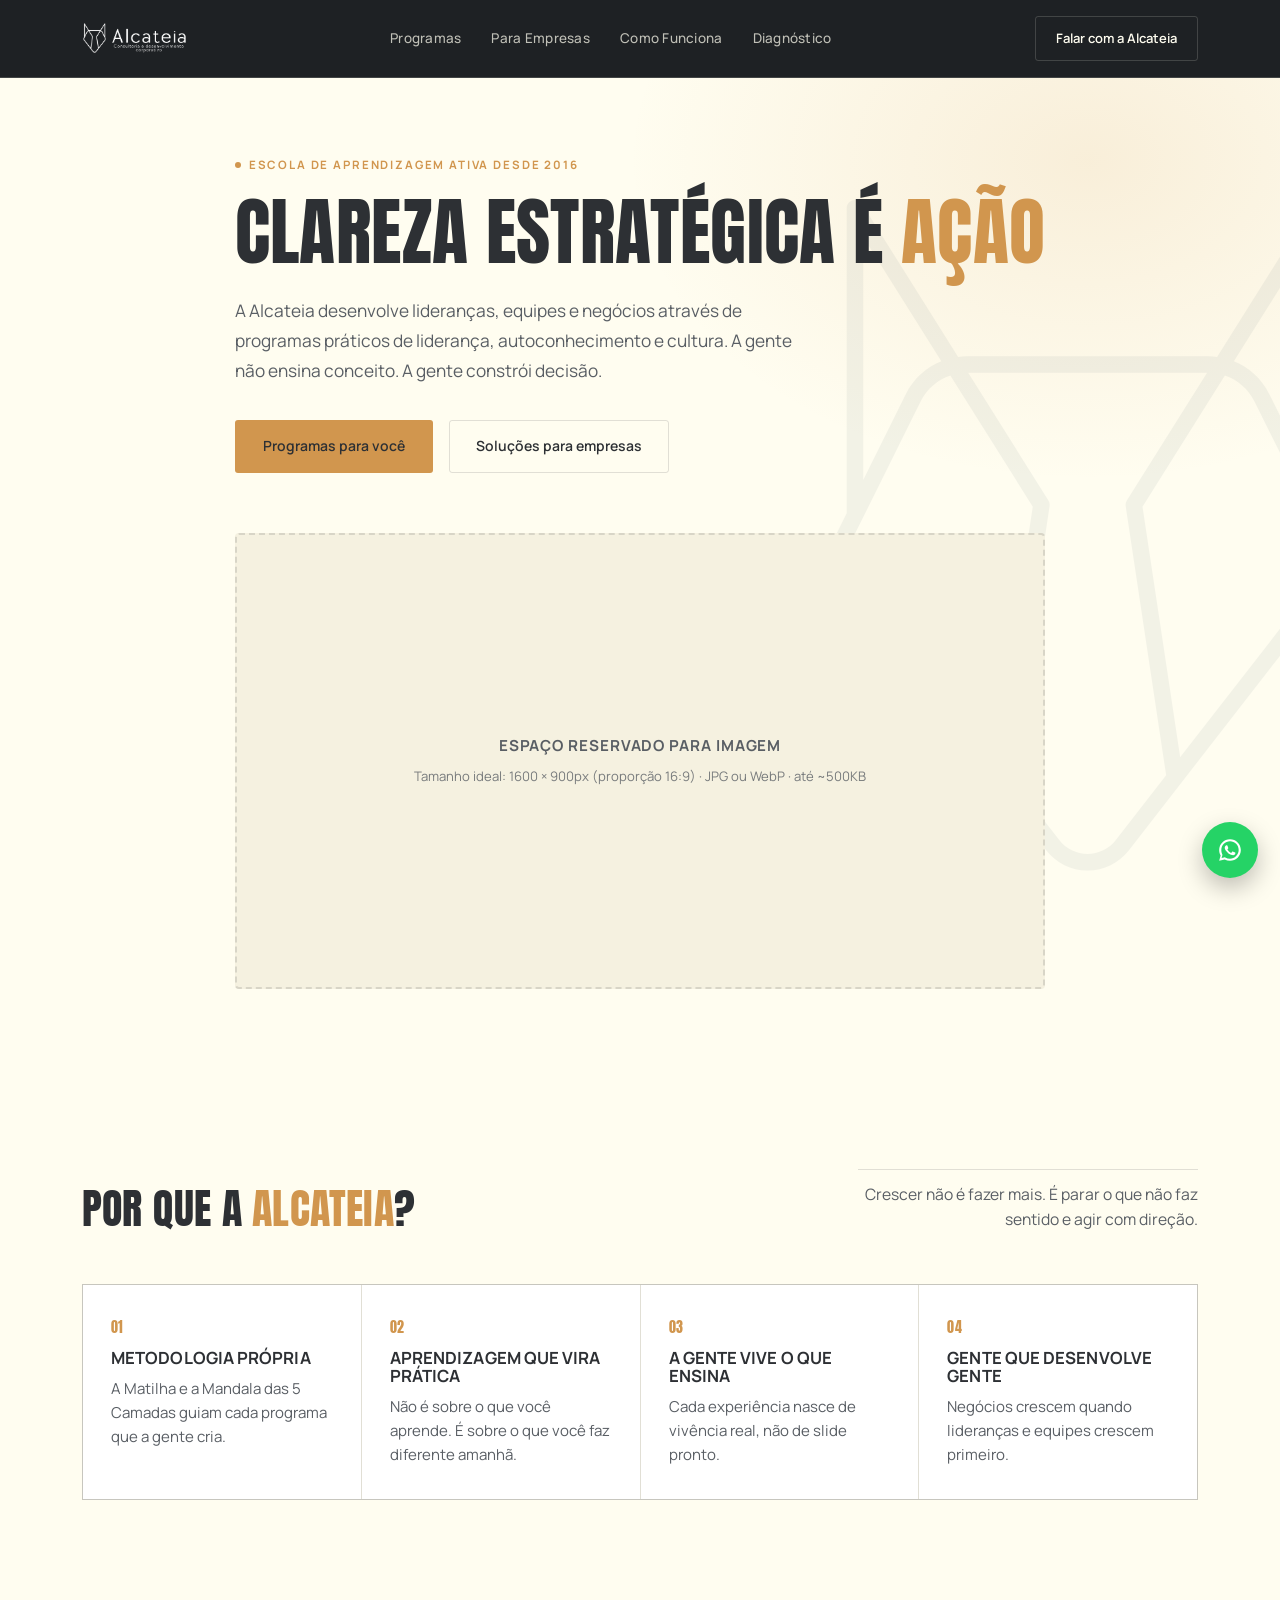
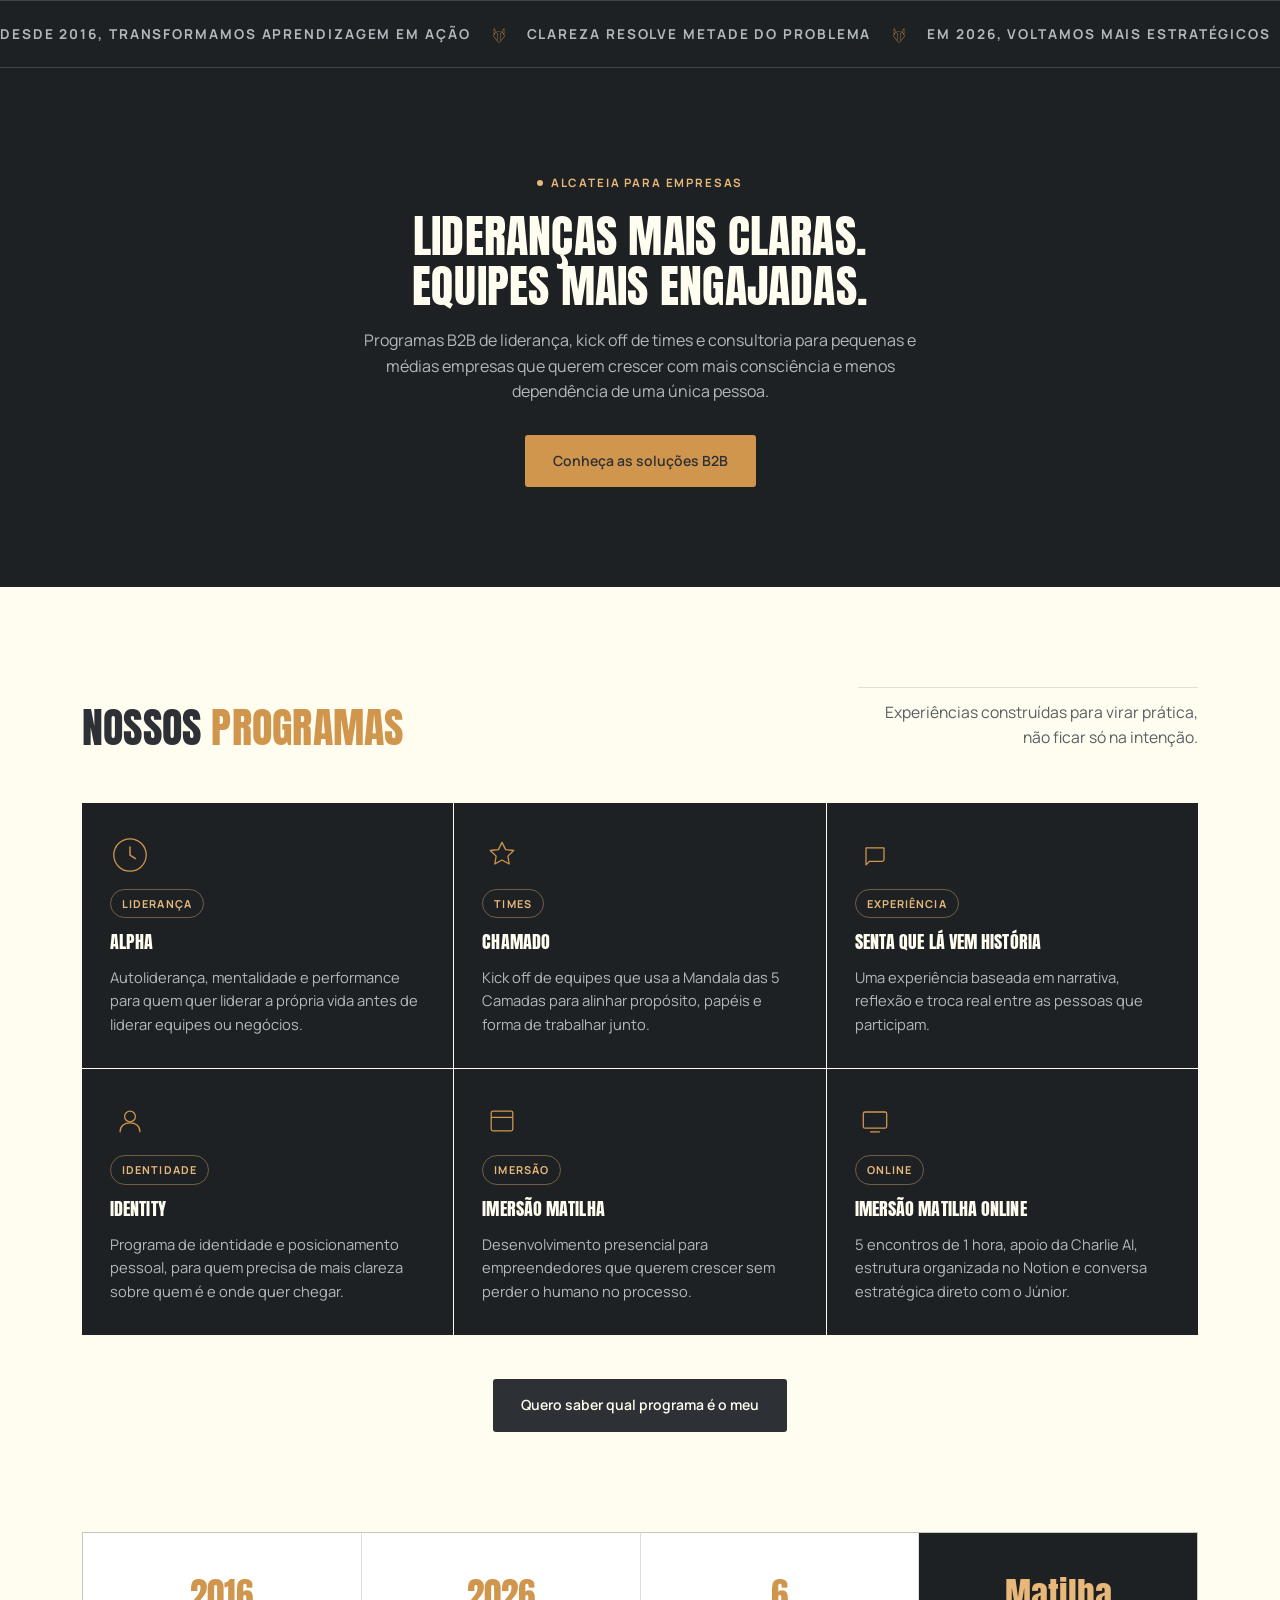
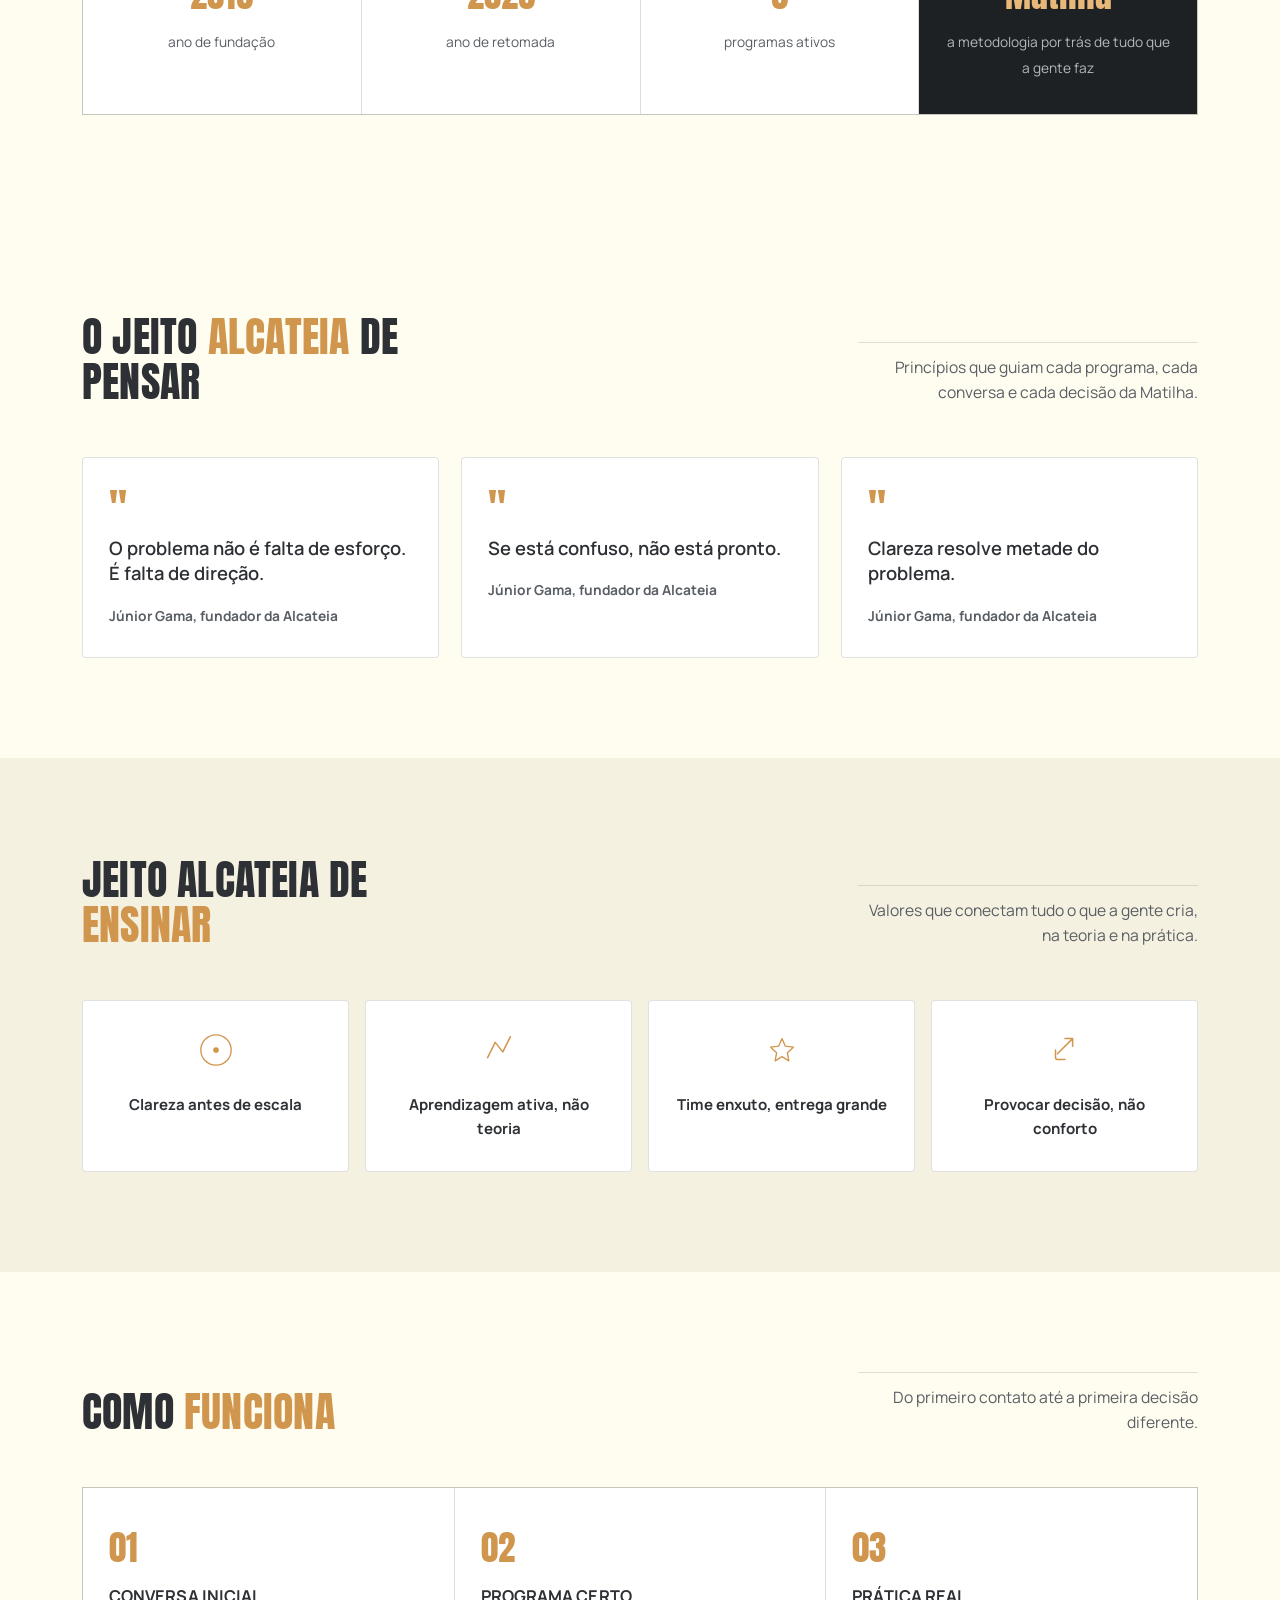
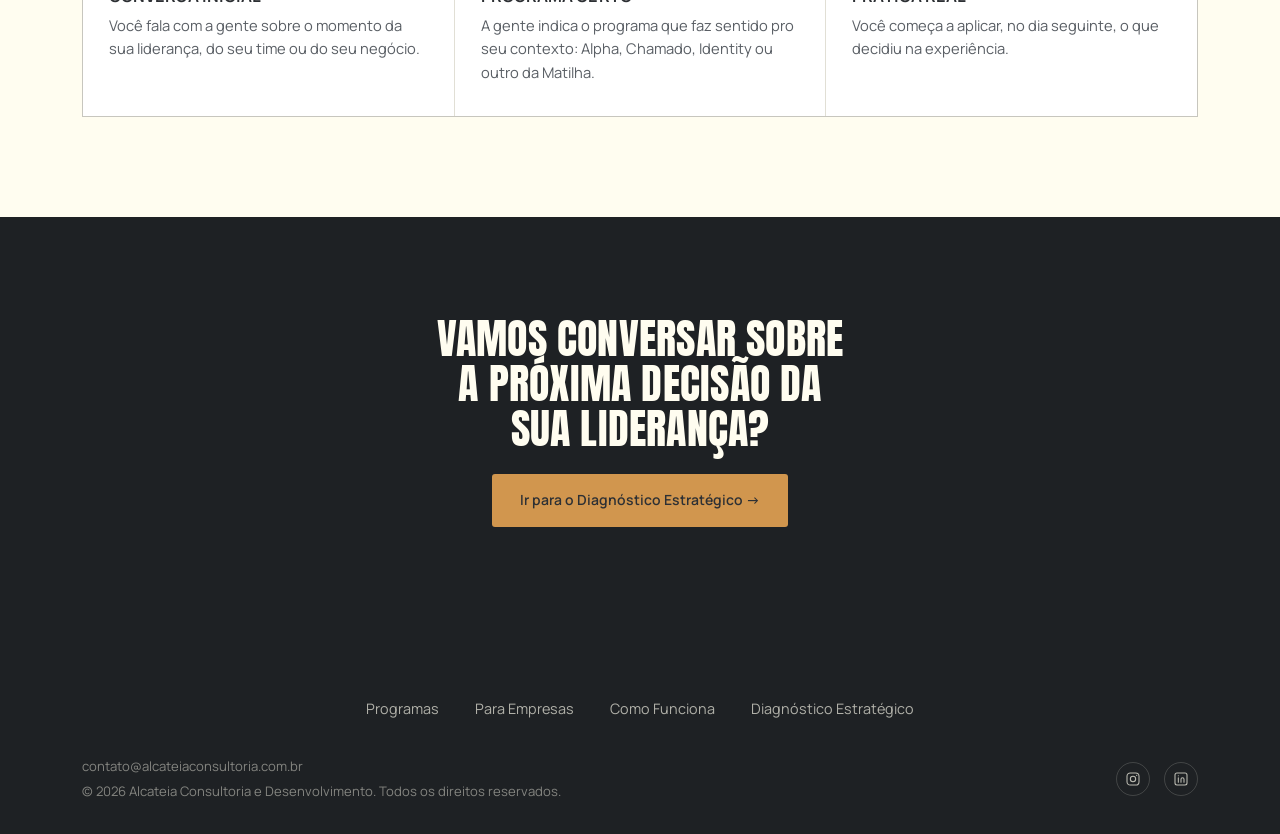
<file: alcateia.html>
<!DOCTYPE html>
<html lang="pt-BR">
<head>
<meta charset="UTF-8">
<meta name="viewport" content="width=device-width, initial-scale=1.0">
<title>A Alcateia: Escola de Aprendizagem Ativa</title>
<meta name="description" content="A Alcateia desenvolve lideranças, equipes e negócios através de programas de liderança, autoconhecimento e cultura, com metodologia própria: a Matilha.">
<link rel="preconnect" href="https://fonts.googleapis.com">
<link rel="preconnect" href="https://fonts.gstatic.com" crossorigin>
<link href="https://fonts.googleapis.com/css2?family=Anton&family=Manrope:wght@400;500;600;700&display=swap" rel="stylesheet">
<link rel="stylesheet" href="assets/style.css">
<style>
  .btn-cta.btn-dark{ background:var(--dark); color:var(--cream); }
  .btn-cta.btn-dark:hover{ background:var(--navy); }

  /* ===== HERO ===== */
  .hero{
    position:relative;
    min-height:92svh;
    display:flex;
    align-items:center;
    padding:150px 0 80px;
    overflow:hidden;
    background:
      radial-gradient(ellipse 60% 50% at 85% 15%, rgba(209,150,78,0.14), transparent 60%),
      var(--cream);
  }
  .hero-mark{
    position:absolute;
    right:-6vw;
    top:50%;
    transform:translateY(-50%);
    width:44vw;
    max-width:540px;
    opacity:0.06;
    color:var(--ink);
    pointer-events:none;
  }
  .hero-grid{ position:relative; max-width:820px; }
  .hero h1{ font-size:clamp(2.4rem, 6vw, 4.6rem); margin-bottom:24px; }
  .hero-sub{ font-size:1.08rem; color:var(--muted); max-width:52ch; margin-bottom:34px; line-height:1.75; }
  .hero-actions{ display:flex; flex-wrap:wrap; gap:16px; }
  .hero-image{ position:relative; margin-top:60px; max-width:820px; }
  .hero-image-placeholder{
    width:100%; aspect-ratio:16/9; border-radius:var(--radius);
    border:2px dashed var(--line); background:var(--cream-dim);
    display:flex; flex-direction:column; align-items:center; justify-content:center;
    gap:8px; text-align:center; padding:24px;
  }
  .hero-image-placeholder span:first-child{ font-weight:700; font-size:0.95rem; text-transform:uppercase; letter-spacing:0.06em; color:var(--muted); }
  .hero-image-spec{ font-size:0.82rem; color:var(--muted); opacity:0.8; }

  /* ===== SECTION HEAD ===== */
  .section-head{ display:flex; justify-content:space-between; align-items:flex-end; gap:32px; margin-bottom:52px; flex-wrap:wrap; }
  .section-title{ font-size:clamp(1.9rem, 4vw, 2.6rem); max-width:16ch; }
  .section-note{ font-size:0.98rem; color:var(--muted); max-width:340px; text-align:right; border-top:1px solid var(--line); padding-top:12px; }
  @media (max-width:760px){ .section-note{ text-align:left; } }

  /* ===== WHY CARDS ===== */
  .why-grid{ display:grid; grid-template-columns:repeat(4,1fr); gap:1px; background:var(--line); border:1px solid var(--line); }
  @media (max-width:920px){ .why-grid{ grid-template-columns:repeat(2,1fr); } }
  @media (max-width:560px){ .why-grid{ grid-template-columns:1fr; } }
  .why-card{ background:var(--card); padding:32px 28px; }
  .why-card h3{ font-family:'Manrope', sans-serif; font-weight:700; font-size:1.05rem; color:var(--dark); margin:10px 0 10px; }
  .why-card p{ font-size:0.94rem; color:var(--muted); }

  /* ===== TICKER ===== */
  .ticker-wrap{ background:var(--navy); color:var(--cream); padding:20px 0; overflow:hidden; white-space:nowrap; border-top:1px solid var(--line-dark); border-bottom:1px solid var(--line-dark); }
  .ticker{ display:inline-flex; align-items:center; gap:22px; animation:ticker-scroll 32s linear infinite; font-family:'Manrope',sans-serif; font-weight:700; font-size:0.85rem; letter-spacing:0.14em; text-transform:uppercase; color:var(--muted-on-dark); }
  .ticker .paw{ color:var(--accent); width:12px; height:15px; }
  @keyframes ticker-scroll{ 0%{transform:translateX(0);} 100%{transform:translateX(-50%);} }

  /* ===== CTA BANNER ===== */
  .cta-banner{ text-align:center; overflow:hidden; }
  .cta-banner .wrap{ position:relative; }
  .cta-banner h2{ font-size:clamp(1.9rem, 5vw, 2.9rem); margin:0 auto 18px; max-width:20ch; }
  .cta-banner p{ max-width:56ch; margin:0 auto 30px; }

  /* ===== PROGRAM CARDS ===== */
  .programs-grid{ display:grid; grid-template-columns:repeat(3,1fr); gap:1px; background:var(--line-dark); }
  @media (max-width:920px){ .programs-grid{ grid-template-columns:repeat(2,1fr); } }
  @media (max-width:640px){ .programs-grid{ grid-template-columns:1fr; } }
  .program-card{ background:var(--navy); color:var(--cream); padding:32px 28px; display:flex; flex-direction:column; gap:14px; }
  .program-icon{ width:40px; height:40px; display:flex; align-items:center; justify-content:center; color:var(--accent); }
  .program-card h3{ font-family:'Anton', sans-serif; font-size:1.15rem; color:var(--cream); }
  .program-card p{ font-size:0.92rem; color:var(--muted-on-dark); flex:1; }
  .program-card .tag{ align-self:flex-start; font-size:0.68rem; font-weight:700; letter-spacing:0.1em; text-transform:uppercase; color:var(--accent-light); border:1px solid rgba(232,184,122,0.4); padding:5px 11px; border-radius:999px; }
  .programs-cta{ text-align:center; margin-top:44px; }

  /* ===== FACTS ===== */
  .facts-grid{ display:grid; grid-template-columns:repeat(4,1fr); gap:1px; background:var(--line); border:1px solid var(--line); }
  @media (max-width:920px){ .facts-grid{ grid-template-columns:repeat(2,1fr); } }
  .fact-card{ background:var(--card); padding:34px 26px; text-align:center; }
  .fact-card .fact-num{ font-family:'Anton', sans-serif; font-size:2.2rem; color:var(--accent); display:block; margin-bottom:6px; }
  .fact-card .fact-label{ font-size:0.86rem; color:var(--muted); }
  .fact-card.dark{ background:var(--navy); color:var(--cream); }
  .fact-card.dark .fact-label{ color:var(--muted-on-dark); }

  /* ===== QUOTES ===== */
  .quotes-grid{ display:grid; grid-template-columns:repeat(3,1fr); gap:22px; }
  @media (max-width:920px){ .quotes-grid{ grid-template-columns:1fr; } }
  .quote-card{ background:var(--card); border:1px solid var(--line); border-radius:var(--radius); padding:30px 26px; }
  .quote-card .quote-mark{ font-family:'Anton', sans-serif; font-size:2.6rem; color:var(--accent); line-height:1; display:block; margin-bottom:6px; }
  .quote-card p.quote-text{ font-family:'Manrope', sans-serif; font-weight:600; font-size:1.15rem; color:var(--dark); margin-bottom:18px; line-height:1.4; }
  .quote-card .quote-source{ font-size:0.86rem; font-weight:700; color:var(--muted); }

  /* ===== VALUES ===== */
  .values-grid{ display:grid; grid-template-columns:repeat(4,1fr); gap:16px; }
  @media (max-width:920px){ .values-grid{ grid-template-columns:repeat(2,1fr); } }
  @media (max-width:560px){ .values-grid{ grid-template-columns:1fr; } }
  .value-card{ background:var(--card); border:1px solid var(--line); border-radius:var(--radius); padding:30px 20px; text-align:center; }
  .value-icon{ width:38px; height:38px; margin:0 auto 16px; color:var(--accent); }
  .value-card h4{ font-family:'Manrope', sans-serif; font-weight:700; font-size:0.94rem; color:var(--dark); }

  /* ===== STEPS ===== */
  .steps-grid{ display:grid; grid-template-columns:repeat(3,1fr); gap:1px; background:var(--line); border:1px solid var(--line); }
  @media (max-width:920px){ .steps-grid{ grid-template-columns:1fr; } }
  .step-card{ background:var(--card); padding:32px 26px; }
  .step-num{ font-family:'Anton', sans-serif; font-size:2.2rem; color:var(--accent); display:block; margin-bottom:12px; }
  .step-card h3{ font-family:'Manrope', sans-serif; font-weight:700; font-size:1.02rem; color:var(--dark); margin-bottom:8px; }
  .step-card p{ font-size:0.92rem; color:var(--muted); }

  /* ===== CLOSING CTA BAND ===== */
  .closing-band{ text-align:center; }
  .closing-band h2{ max-width:20ch; margin:0 auto 22px; font-size:clamp(1.8rem,4vw,2.6rem); }
</style>
</head>
<body>

<header>
  <div class="header-inner">
    <a href="index.html" class="logo">
      <img src="assets/alcateia-logo.png" alt="Alcateia" class="logo-img">
    </a>
    <nav class="main-nav">
      <a href="#programas">Programas</a>
      <a href="#empresas">Para Empresas</a>
      <a href="#comeco">Como Funciona</a>
      <a href="index.html#diagnostico">Diagnóstico</a>
    </nav>
    <a href="index.html#contato" class="btn-cta btn-outline btn-small">Falar com a Alcateia</a>
  </div>
</header>

<section class="hero" id="top">
  <svg class="hero-mark" viewBox="330 105 197 253"><path fill="currentColor" d="M 513.308594 247.582031 L 462.484375 312.96875 L 448.734375 221.519531 L 478.800781 173.6875 C 483.441406 175.25 487.34375 178.582031 489.609375 183.148438 L 514.699219 233.734375 C 516.917969 238.207031 516.371094 243.644531 513.308594 247.582031 M 439.035156 343.140625 C 436.539062 346.355469 432.769531 348.199219 428.699219 348.199219 C 424.628906 348.199219 420.859375 346.355469 418.363281 343.140625 L 400.066406 319.597656 L 414.84375 221.308594 C 414.949219 220.597656 414.796875 219.871094 414.414062 219.261719 L 385.144531 172.695312 L 472.316406 172.695312 L 443.042969 219.261719 C 442.660156 219.871094 442.507812 220.597656 442.617188 221.308594 L 457.386719 319.53125 Z M 342.699219 233.734375 L 367.785156 183.148438 C 370.058594 178.566406 373.984375 175.226562 378.648438 173.671875 L 408.726562 221.519531 L 394.964844 313.035156 L 344.089844 247.582031 C 341.027344 243.644531 340.480469 238.207031 342.699219 233.734375 M 346.867188 123.121094 L 375.371094 168.464844 C 369.816406 170.683594 365.171875 174.875 362.394531 180.476562 L 346.867188 211.777344 Z M 510.59375 123.117188 L 510.59375 211.90625 L 495 180.476562 C 492.234375 174.894531 487.605469 170.710938 482.074219 168.484375 Z M 520.089844 231.058594 L 516.613281 224.042969 L 516.613281 112.675781 C 516.613281 111.335938 515.722656 110.15625 514.433594 109.785156 C 513.144531 109.40625 511.769531 109.9375 511.054688 111.074219 L 475.96875 166.886719 C 474.914062 166.753906 473.84375 166.675781 472.757812 166.675781 L 384.640625 166.675781 C 383.574219 166.675781 382.523438 166.753906 381.488281 166.882812 L 346.40625 111.074219 C 345.691406 109.9375 344.3125 109.40625 343.023438 109.785156 C 341.738281 110.15625 340.847656 111.335938 340.847656 112.675781 L 340.847656 223.914062 L 337.304688 231.058594 C 334.066406 237.589844 334.863281 245.523438 339.335938 251.277344 L 413.609375 346.835938 C 417.257812 351.523438 422.757812 354.21875 428.699219 354.21875 C 434.640625 354.21875 440.140625 351.523438 443.789062 346.835938 L 518.058594 251.277344 C 522.53125 245.523438 523.332031 237.585938 520.089844 231.058594"/></svg>
  <div class="wrap">
    <div class="hero-grid">
      <span class="eyebrow">Escola de aprendizagem ativa desde 2016</span>
      <h1>Clareza estratégica é <span class="accent">ação</span></h1>
      <p class="hero-sub">A Alcateia desenvolve lideranças, equipes e negócios através de programas práticos de liderança, autoconhecimento e cultura. A gente não ensina conceito. A gente constrói decisão.</p>
      <div class="hero-actions">
        <a href="#programas" class="btn-cta btn-accent">Programas para você</a>
        <a href="#empresas" class="btn-cta btn-outline">Soluções para empresas</a>
      </div>
    </div>
    <div class="hero-image">
      <div class="hero-image-placeholder">
        <span>Espaço reservado para imagem</span>
        <span class="hero-image-spec">Tamanho ideal: 1600 &times; 900px (proporção 16:9) &middot; JPG ou WebP &middot; até ~500KB</span>
      </div>
    </div>
  </div>
</section>

<section id="porque">
  <div class="wrap">
    <div class="section-head">
      <h2 class="section-title">Por que a <span class="accent">Alcateia</span>?</h2>
      <p class="section-note">Crescer não é fazer mais. É parar o que não faz sentido e agir com direção.</p>
    </div>
    <div class="why-grid">
      <div class="why-card"><span class="num">01</span><h3>Metodologia própria</h3><p>A Matilha e a Mandala das 5 Camadas guiam cada programa que a gente cria.</p></div>
      <div class="why-card"><span class="num">02</span><h3>Aprendizagem que vira prática</h3><p>Não é sobre o que você aprende. É sobre o que você faz diferente amanhã.</p></div>
      <div class="why-card"><span class="num">03</span><h3>A gente vive o que ensina</h3><p>Cada experiência nasce de vivência real, não de slide pronto.</p></div>
      <div class="why-card"><span class="num">04</span><h3>Gente que desenvolve gente</h3><p>Negócios crescem quando lideranças e equipes crescem primeiro.</p></div>
    </div>
  </div>
</section>

<div class="ticker-wrap">
  <div class="ticker">
    <span>DESDE 2016, TRANSFORMAMOS APRENDIZAGEM EM AÇÃO</span>
    <svg class="paw" viewBox="330 105 197 253"><path fill="currentColor" d="M 513.308594 247.582031 L 462.484375 312.96875 L 448.734375 221.519531 L 478.800781 173.6875 C 483.441406 175.25 487.34375 178.582031 489.609375 183.148438 L 514.699219 233.734375 C 516.917969 238.207031 516.371094 243.644531 513.308594 247.582031 M 439.035156 343.140625 C 436.539062 346.355469 432.769531 348.199219 428.699219 348.199219 C 424.628906 348.199219 420.859375 346.355469 418.363281 343.140625 L 400.066406 319.597656 L 414.84375 221.308594 C 414.949219 220.597656 414.796875 219.871094 414.414062 219.261719 L 385.144531 172.695312 L 472.316406 172.695312 L 443.042969 219.261719 C 442.660156 219.871094 442.507812 220.597656 442.617188 221.308594 L 457.386719 319.53125 Z M 342.699219 233.734375 L 367.785156 183.148438 C 370.058594 178.566406 373.984375 175.226562 378.648438 173.671875 L 408.726562 221.519531 L 394.964844 313.035156 L 344.089844 247.582031 C 341.027344 243.644531 340.480469 238.207031 342.699219 233.734375 M 346.867188 123.121094 L 375.371094 168.464844 C 369.816406 170.683594 365.171875 174.875 362.394531 180.476562 L 346.867188 211.777344 Z M 510.59375 123.117188 L 510.59375 211.90625 L 495 180.476562 C 492.234375 174.894531 487.605469 170.710938 482.074219 168.484375 Z M 520.089844 231.058594 L 516.613281 224.042969 L 516.613281 112.675781 C 516.613281 111.335938 515.722656 110.15625 514.433594 109.785156 C 513.144531 109.40625 511.769531 109.9375 511.054688 111.074219 L 475.96875 166.886719 C 474.914062 166.753906 473.84375 166.675781 472.757812 166.675781 L 384.640625 166.675781 C 383.574219 166.675781 382.523438 166.753906 381.488281 166.882812 L 346.40625 111.074219 C 345.691406 109.9375 344.3125 109.40625 343.023438 109.785156 C 341.738281 110.15625 340.847656 111.335938 340.847656 112.675781 L 340.847656 223.914062 L 337.304688 231.058594 C 334.066406 237.589844 334.863281 245.523438 339.335938 251.277344 L 413.609375 346.835938 C 417.257812 351.523438 422.757812 354.21875 428.699219 354.21875 C 434.640625 354.21875 440.140625 351.523438 443.789062 346.835938 L 518.058594 251.277344 C 522.53125 245.523438 523.332031 237.585938 520.089844 231.058594"/></svg>
    <span>CLAREZA RESOLVE METADE DO PROBLEMA</span>
    <svg class="paw" viewBox="330 105 197 253"><path fill="currentColor" d="M 513.308594 247.582031 L 462.484375 312.96875 L 448.734375 221.519531 L 478.800781 173.6875 C 483.441406 175.25 487.34375 178.582031 489.609375 183.148438 L 514.699219 233.734375 C 516.917969 238.207031 516.371094 243.644531 513.308594 247.582031 M 439.035156 343.140625 C 436.539062 346.355469 432.769531 348.199219 428.699219 348.199219 C 424.628906 348.199219 420.859375 346.355469 418.363281 343.140625 L 400.066406 319.597656 L 414.84375 221.308594 C 414.949219 220.597656 414.796875 219.871094 414.414062 219.261719 L 385.144531 172.695312 L 472.316406 172.695312 L 443.042969 219.261719 C 442.660156 219.871094 442.507812 220.597656 442.617188 221.308594 L 457.386719 319.53125 Z M 342.699219 233.734375 L 367.785156 183.148438 C 370.058594 178.566406 373.984375 175.226562 378.648438 173.671875 L 408.726562 221.519531 L 394.964844 313.035156 L 344.089844 247.582031 C 341.027344 243.644531 340.480469 238.207031 342.699219 233.734375 M 346.867188 123.121094 L 375.371094 168.464844 C 369.816406 170.683594 365.171875 174.875 362.394531 180.476562 L 346.867188 211.777344 Z M 510.59375 123.117188 L 510.59375 211.90625 L 495 180.476562 C 492.234375 174.894531 487.605469 170.710938 482.074219 168.484375 Z M 520.089844 231.058594 L 516.613281 224.042969 L 516.613281 112.675781 C 516.613281 111.335938 515.722656 110.15625 514.433594 109.785156 C 513.144531 109.40625 511.769531 109.9375 511.054688 111.074219 L 475.96875 166.886719 C 474.914062 166.753906 473.84375 166.675781 472.757812 166.675781 L 384.640625 166.675781 C 383.574219 166.675781 382.523438 166.753906 381.488281 166.882812 L 346.40625 111.074219 C 345.691406 109.9375 344.3125 109.40625 343.023438 109.785156 C 341.738281 110.15625 340.847656 111.335938 340.847656 112.675781 L 340.847656 223.914062 L 337.304688 231.058594 C 334.066406 237.589844 334.863281 245.523438 339.335938 251.277344 L 413.609375 346.835938 C 417.257812 351.523438 422.757812 354.21875 428.699219 354.21875 C 434.640625 354.21875 440.140625 351.523438 443.789062 346.835938 L 518.058594 251.277344 C 522.53125 245.523438 523.332031 237.585938 520.089844 231.058594"/></svg>
    <span>EM 2026, VOLTAMOS MAIS ESTRATÉGICOS</span>
    <svg class="paw" viewBox="330 105 197 253"><path fill="currentColor" d="M 513.308594 247.582031 L 462.484375 312.96875 L 448.734375 221.519531 L 478.800781 173.6875 C 483.441406 175.25 487.34375 178.582031 489.609375 183.148438 L 514.699219 233.734375 C 516.917969 238.207031 516.371094 243.644531 513.308594 247.582031 M 439.035156 343.140625 C 436.539062 346.355469 432.769531 348.199219 428.699219 348.199219 C 424.628906 348.199219 420.859375 346.355469 418.363281 343.140625 L 400.066406 319.597656 L 414.84375 221.308594 C 414.949219 220.597656 414.796875 219.871094 414.414062 219.261719 L 385.144531 172.695312 L 472.316406 172.695312 L 443.042969 219.261719 C 442.660156 219.871094 442.507812 220.597656 442.617188 221.308594 L 457.386719 319.53125 Z M 342.699219 233.734375 L 367.785156 183.148438 C 370.058594 178.566406 373.984375 175.226562 378.648438 173.671875 L 408.726562 221.519531 L 394.964844 313.035156 L 344.089844 247.582031 C 341.027344 243.644531 340.480469 238.207031 342.699219 233.734375 M 346.867188 123.121094 L 375.371094 168.464844 C 369.816406 170.683594 365.171875 174.875 362.394531 180.476562 L 346.867188 211.777344 Z M 510.59375 123.117188 L 510.59375 211.90625 L 495 180.476562 C 492.234375 174.894531 487.605469 170.710938 482.074219 168.484375 Z M 520.089844 231.058594 L 516.613281 224.042969 L 516.613281 112.675781 C 516.613281 111.335938 515.722656 110.15625 514.433594 109.785156 C 513.144531 109.40625 511.769531 109.9375 511.054688 111.074219 L 475.96875 166.886719 C 474.914062 166.753906 473.84375 166.675781 472.757812 166.675781 L 384.640625 166.675781 C 383.574219 166.675781 382.523438 166.753906 381.488281 166.882812 L 346.40625 111.074219 C 345.691406 109.9375 344.3125 109.40625 343.023438 109.785156 C 341.738281 110.15625 340.847656 111.335938 340.847656 112.675781 L 340.847656 223.914062 L 337.304688 231.058594 C 334.066406 237.589844 334.863281 245.523438 339.335938 251.277344 L 413.609375 346.835938 C 417.257812 351.523438 422.757812 354.21875 428.699219 354.21875 C 434.640625 354.21875 440.140625 351.523438 443.789062 346.835938 L 518.058594 251.277344 C 522.53125 245.523438 523.332031 237.585938 520.089844 231.058594"/></svg>
  </div>
</div>

<section class="on-dark cta-banner" id="empresas">
  <div class="wrap">
    <span class="eyebrow" style="text-align:center;">Alcateia para empresas</span>
    <h2>Lideranças mais claras. Equipes mais engajadas.</h2>
    <p>Programas B2B de liderança, kick off de times e consultoria para pequenas e médias empresas que querem crescer com mais consciência e menos dependência de uma única pessoa.</p>
    <a href="#programas" class="btn-cta btn-accent">Conheça as soluções B2B</a>
  </div>
</section>

<section id="programas">
  <div class="wrap">
    <div class="section-head">
      <h2 class="section-title">Nossos <span class="accent">Programas</span></h2>
      <p class="section-note">Experiências construídas para virar prática, não ficar só na intenção.</p>
    </div>
    <div class="programs-grid">
      <div class="program-card">
        <div class="program-icon"><svg width="36" height="36" viewBox="0 0 40 40" fill="none"><circle cx="20" cy="20" r="18" stroke="currentColor" stroke-width="1.4"/><path d="M20 11v9l6 4" stroke="currentColor" stroke-width="1.6" stroke-linecap="round"/></svg></div>
        <span class="tag">Liderança</span>
        <h3>Alpha</h3>
        <p>Autoliderança, mentalidade e performance para quem quer liderar a própria vida antes de liderar equipes ou negócios.</p>
      </div>
      <div class="program-card">
        <div class="program-icon"><svg width="36" height="36" viewBox="0 0 40 40" fill="none"><path d="M20 6l4 8 9 1-6.5 6.3L28 30l-8-4.5L12 30l1.5-8.7L7 15l9-1 4-8z" stroke="currentColor" stroke-width="1.4" stroke-linejoin="round"/></svg></div>
        <span class="tag">Times</span>
        <h3>Chamado</h3>
        <p>Kick off de equipes que usa a Mandala das 5 Camadas para alinhar propósito, papéis e forma de trabalhar junto.</p>
      </div>
      <div class="program-card">
        <div class="program-icon"><svg width="36" height="36" viewBox="0 0 40 40" fill="none"><path d="M10 12h20v13a2 2 0 0 1-2 2H14l-4 4V12z" stroke="currentColor" stroke-width="1.4" stroke-linejoin="round"/></svg></div>
        <span class="tag">Experiência</span>
        <h3>Senta que lá vem história</h3>
        <p>Uma experiência baseada em narrativa, reflexão e troca real entre as pessoas que participam.</p>
      </div>
      <div class="program-card">
        <div class="program-icon"><svg width="36" height="36" viewBox="0 0 40 40" fill="none"><circle cx="20" cy="15" r="6" stroke="currentColor" stroke-width="1.4"/><path d="M9 32c0-6.5 5-10 11-10s11 3.5 11 10" stroke="currentColor" stroke-width="1.4" stroke-linecap="round"/></svg></div>
        <span class="tag">Identidade</span>
        <h3>Identity</h3>
        <p>Programa de identidade e posicionamento pessoal, para quem precisa de mais clareza sobre quem é e onde quer chegar.</p>
      </div>
      <div class="program-card">
        <div class="program-icon"><svg width="36" height="36" viewBox="0 0 40 40" fill="none"><rect x="8" y="9" width="24" height="22" rx="2" stroke="currentColor" stroke-width="1.4"/><path d="M8 16h24" stroke="currentColor" stroke-width="1.4"/></svg></div>
        <span class="tag">Imersão</span>
        <h3>Imersão Matilha</h3>
        <p>Desenvolvimento presencial para empreendedores que querem crescer sem perder o humano no processo.</p>
      </div>
      <div class="program-card">
        <div class="program-icon"><svg width="36" height="36" viewBox="0 0 40 40" fill="none"><rect x="7" y="10" width="26" height="18" rx="2" stroke="currentColor" stroke-width="1.4"/><path d="M15 32h10" stroke="currentColor" stroke-width="1.4" stroke-linecap="round"/></svg></div>
        <span class="tag">Online</span>
        <h3>Imersão Matilha Online</h3>
        <p>5 encontros de 1 hora, apoio da Charlie AI, estrutura organizada no Notion e conversa estratégica direto com o Júnior.</p>
      </div>
    </div>
    <div class="programs-cta">
      <a href="index.html#contato" class="btn-cta btn-dark">Quero saber qual programa é o meu</a>
    </div>
  </div>
</section>

<section id="fatos" style="padding-top:0;">
  <div class="wrap">
    <div class="facts-grid">
      <div class="fact-card"><span class="fact-num">2016</span><span class="fact-label">ano de fundação</span></div>
      <div class="fact-card"><span class="fact-num">2026</span><span class="fact-label">ano de retomada</span></div>
      <div class="fact-card"><span class="fact-num">6</span><span class="fact-label">programas ativos</span></div>
      <div class="fact-card dark"><span class="fact-num" style="color:var(--accent-light)">Matilha</span><span class="fact-label">a metodologia por trás de tudo que a gente faz</span></div>
    </div>
  </div>
</section>

<section id="frases">
  <div class="wrap">
    <div class="section-head">
      <h2 class="section-title">O jeito <span class="accent">Alcateia</span> de pensar</h2>
      <p class="section-note">Princípios que guiam cada programa, cada conversa e cada decisão da Matilha.</p>
    </div>
    <div class="quotes-grid">
      <div class="quote-card"><span class="quote-mark">"</span><p class="quote-text">O problema não é falta de esforço. É falta de direção.</p><div class="quote-source">Júnior Gama, fundador da Alcateia</div></div>
      <div class="quote-card"><span class="quote-mark">"</span><p class="quote-text">Se está confuso, não está pronto.</p><div class="quote-source">Júnior Gama, fundador da Alcateia</div></div>
      <div class="quote-card"><span class="quote-mark">"</span><p class="quote-text">Clareza resolve metade do problema.</p><div class="quote-source">Júnior Gama, fundador da Alcateia</div></div>
    </div>
  </div>
</section>

<section style="background:var(--cream-dim);">
  <div class="wrap">
    <div class="section-head">
      <h2 class="section-title">Jeito Alcateia de <span class="accent">ensinar</span></h2>
      <p class="section-note">Valores que conectam tudo o que a gente cria, na teoria e na prática.</p>
    </div>
    <div class="values-grid">
      <div class="value-card"><svg class="value-icon" viewBox="0 0 40 40" fill="none"><circle cx="20" cy="20" r="16" stroke="currentColor" stroke-width="1.4"/><circle cx="20" cy="20" r="3" fill="currentColor"/></svg><h4>Clareza antes de escala</h4></div>
      <div class="value-card"><svg class="value-icon" viewBox="0 0 40 40" fill="none"><path d="M8 28l8-16 8 10 8-16" stroke="currentColor" stroke-width="1.6" stroke-linecap="round" stroke-linejoin="round"/></svg><h4>Aprendizagem ativa, não teoria</h4></div>
      <div class="value-card"><svg class="value-icon" viewBox="0 0 40 40" fill="none"><path d="M20 8l3.5 8 8.5 1-6.3 6 1.5 8.5L20 27l-7.2 4.5 1.5-8.5L8 17l8.5-1 3.5-8z" stroke="currentColor" stroke-width="1.4" stroke-linejoin="round"/></svg><h4>Time enxuto, entrega grande</h4></div>
      <div class="value-card"><svg class="value-icon" viewBox="0 0 40 40" fill="none"><path d="M12 24l16-16M28 8h-8M28 8v8" stroke="currentColor" stroke-width="1.6" stroke-linecap="round" stroke-linejoin="round"/><path d="M10 20v8a2 2 0 0 0 2 2h8" stroke="currentColor" stroke-width="1.6" stroke-linecap="round"/></svg><h4>Provocar decisão, não conforto</h4></div>
    </div>
  </div>
</section>

<section id="comeco">
  <div class="wrap">
    <div class="section-head">
      <h2 class="section-title">Como <span class="accent">funciona</span></h2>
      <p class="section-note">Do primeiro contato até a primeira decisão diferente.</p>
    </div>
    <div class="steps-grid">
      <div class="step-card"><span class="step-num">01</span><h3>Conversa inicial</h3><p>Você fala com a gente sobre o momento da sua liderança, do seu time ou do seu negócio.</p></div>
      <div class="step-card"><span class="step-num">02</span><h3>Programa certo</h3><p>A gente indica o programa que faz sentido pro seu contexto: Alpha, Chamado, Identity ou outro da Matilha.</p></div>
      <div class="step-card"><span class="step-num">03</span><h3>Prática real</h3><p>Você começa a aplicar, no dia seguinte, o que decidiu na experiência.</p></div>
    </div>
  </div>
</section>

<section class="on-dark closing-band">
  <div class="rule-grid"></div>
  <div class="wrap" style="position:relative;">
    <h2>Vamos conversar sobre a próxima decisão da sua liderança?</h2>
    <a href="index.html#contato" class="btn-cta btn-accent">Ir para o Diagnóstico Estratégico →</a>
  </div>
</section>

<footer>
  <div class="wrap">
    <div class="footer-links" style="margin-bottom:36px; justify-content:center;">
      <a href="#programas">Programas</a>
      <a href="#empresas">Para Empresas</a>
      <a href="#comeco">Como Funciona</a>
      <a href="index.html">Diagnóstico Estratégico</a>
    </div>
    <div class="footer-bottom">
      <div>
        <div>contato@alcateiaconsultoria.com.br</div>
        <div style="margin-top:4px;">© 2026 Alcateia Consultoria e Desenvolvimento. Todos os direitos reservados.</div>
      </div>
      <div class="footer-social">
        <a href="https://www.instagram.com/nosteamalcateia/" target="_blank" rel="noopener" aria-label="Instagram"><svg width="16" height="16" viewBox="0 0 24 24" fill="none"><rect x="3" y="3" width="18" height="18" rx="5" stroke="currentColor" stroke-width="1.6"/><circle cx="12" cy="12" r="4" stroke="currentColor" stroke-width="1.6"/><circle cx="17.5" cy="6.5" r="1" fill="currentColor"/></svg></a>
        <a href="#" aria-label="LinkedIn"><svg width="16" height="16" viewBox="0 0 24 24" fill="none"><rect x="3" y="3" width="18" height="18" rx="3" stroke="currentColor" stroke-width="1.6"/><path d="M8 10v7M8 7v.01M12 17v-4.5c0-1.5 1-2.5 2.3-2.5s2.2 1 2.2 2.5V17" stroke="currentColor" stroke-width="1.6" stroke-linecap="round"/></svg></a>
      </div>
    </div>
  </div>
</footer>

<a href="https://wa.me/5547984960640" target="_blank" rel="noopener" class="wa-float" aria-label="WhatsApp">
  <svg width="26" height="26" viewBox="0 0 24 24" fill="currentColor"><path d="M12 2C6.48 2 2 6.48 2 12c0 1.85.5 3.58 1.36 5.06L2 22l5.1-1.33A9.94 9.94 0 0 0 12 22c5.52 0 10-4.48 10-10S17.52 2 12 2zm0 18c-1.6 0-3.1-.43-4.4-1.19l-.31-.18-3.03.79.81-2.95-.2-.31A7.94 7.94 0 0 1 4 12c0-4.41 3.59-8 8-8s8 3.59 8 8-3.59 8-8 8zm4.4-5.85c-.24-.12-1.43-.7-1.65-.78-.22-.08-.38-.12-.54.12-.16.24-.62.78-.76.94-.14.16-.28.18-.52.06-.24-.12-1.01-.37-1.92-1.18-.71-.63-1.19-1.42-1.33-1.66-.14-.24-.01-.37.11-.49.11-.11.24-.28.36-.42.12-.14.16-.24.24-.4.08-.16.04-.3-.02-.42-.06-.12-.54-1.3-.74-1.78-.19-.46-.39-.4-.54-.41-.14-.01-.3-.01-.46-.01a.9.9 0 0 0-.64.3c-.22.24-.84.82-.84 2s.86 2.32.98 2.48c.12.16 1.7 2.6 4.12 3.64.58.25 1.03.4 1.38.51.58.18 1.11.16 1.53.1.47-.07 1.43-.58 1.63-1.15.2-.56.2-1.04.14-1.15-.06-.1-.22-.16-.46-.28z"/></svg>
</a>

</body>
</html>
</file>
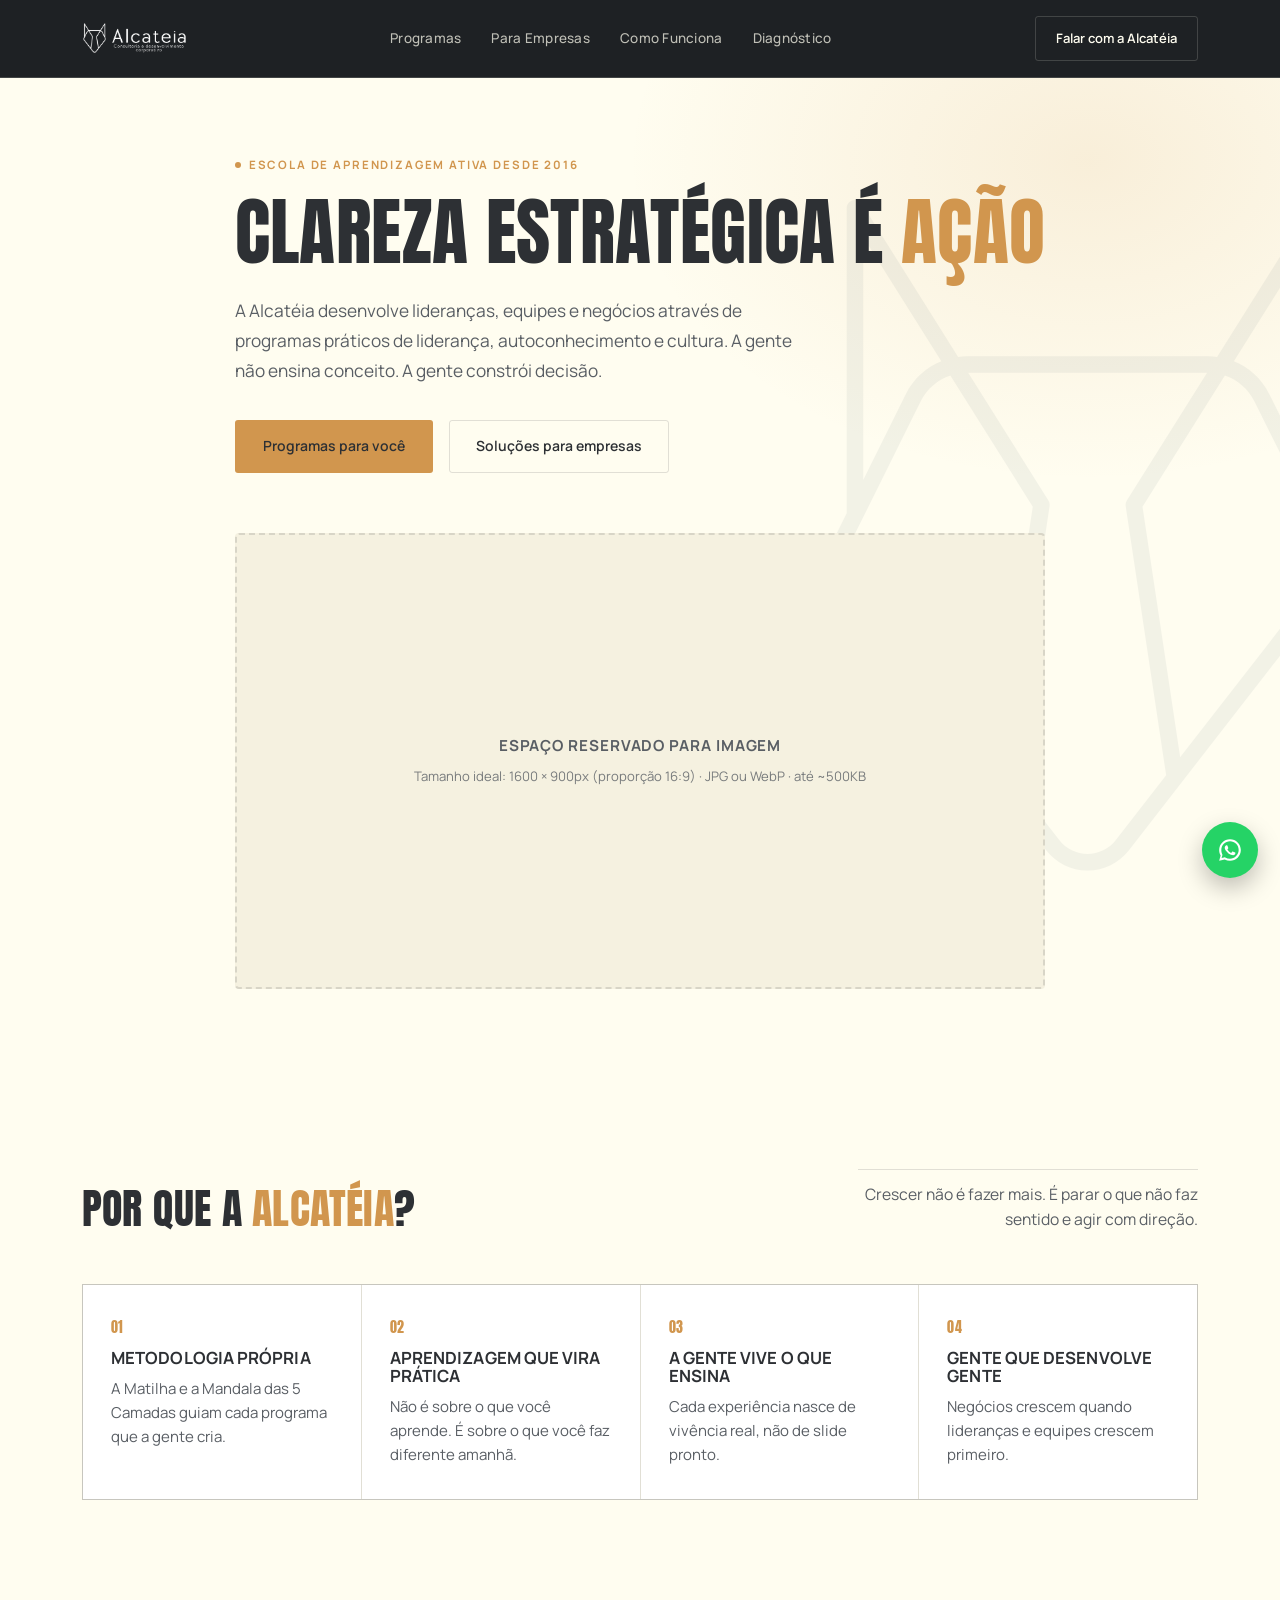
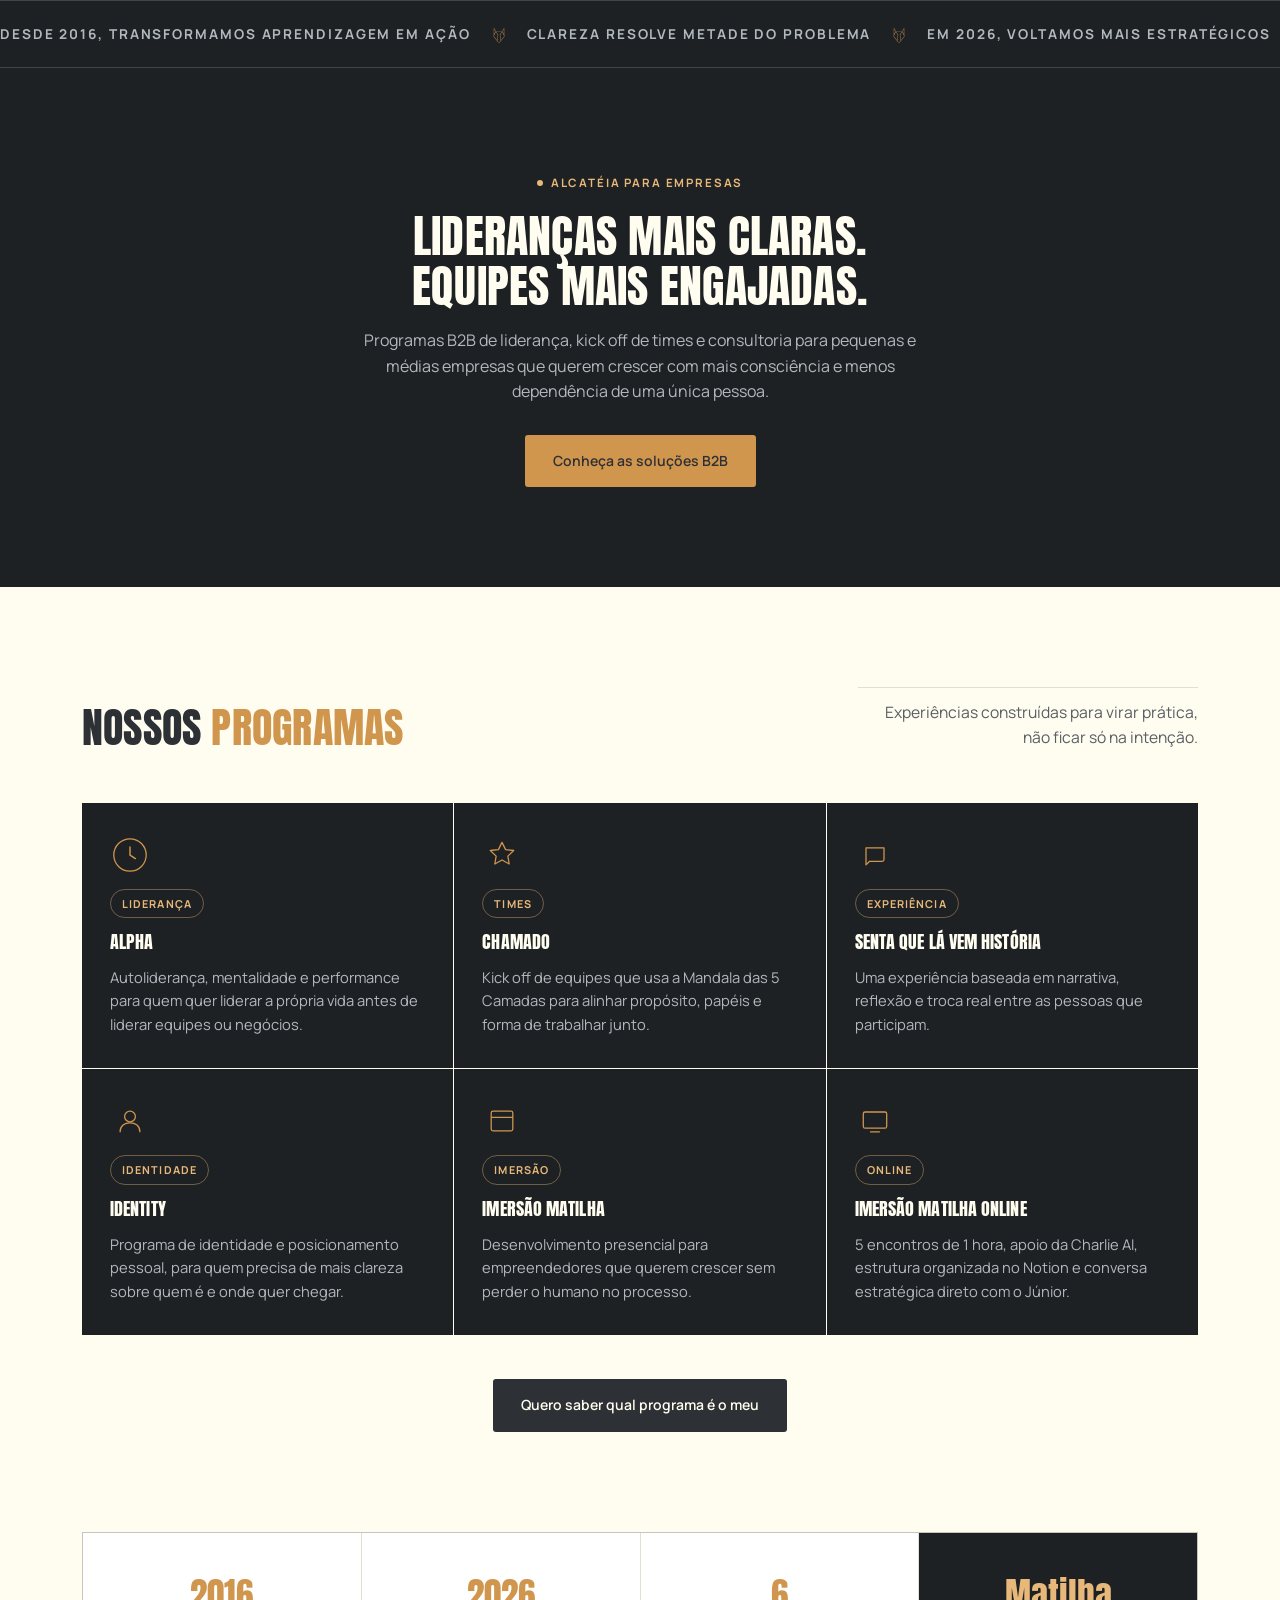
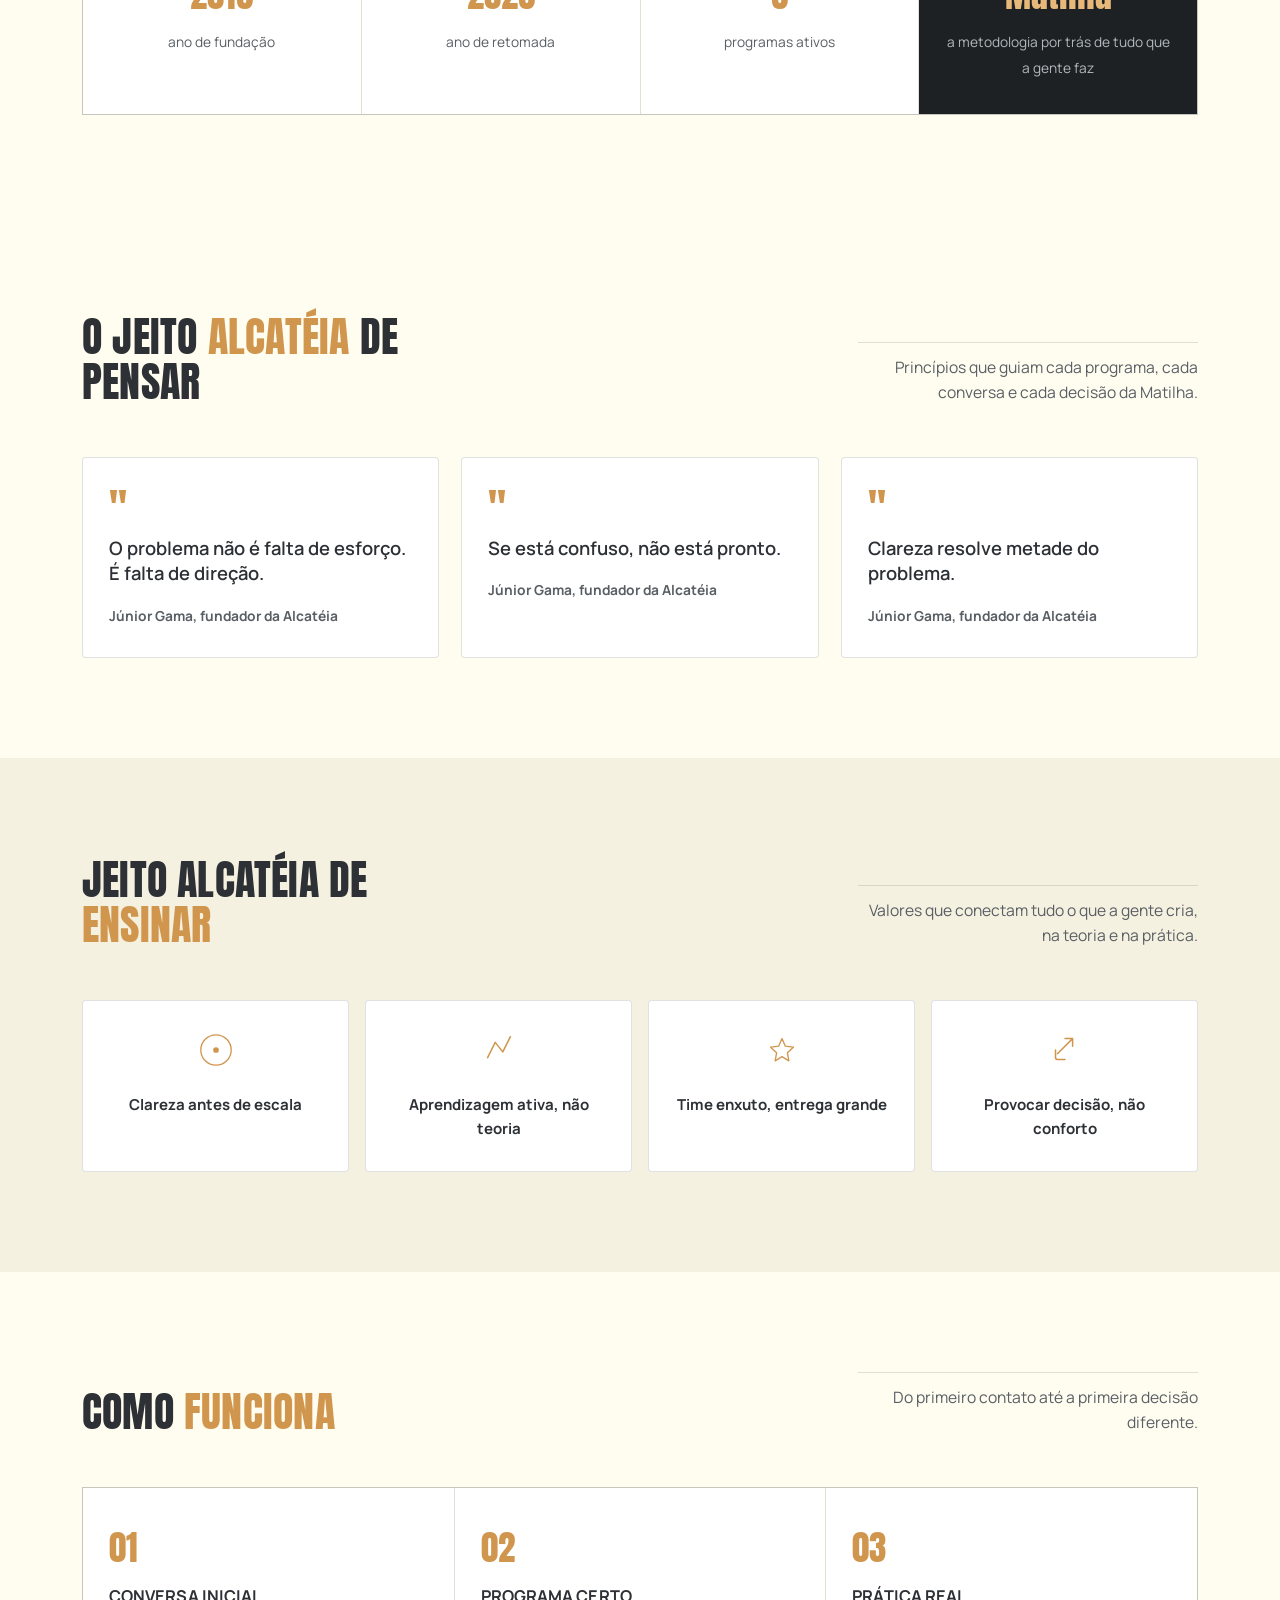
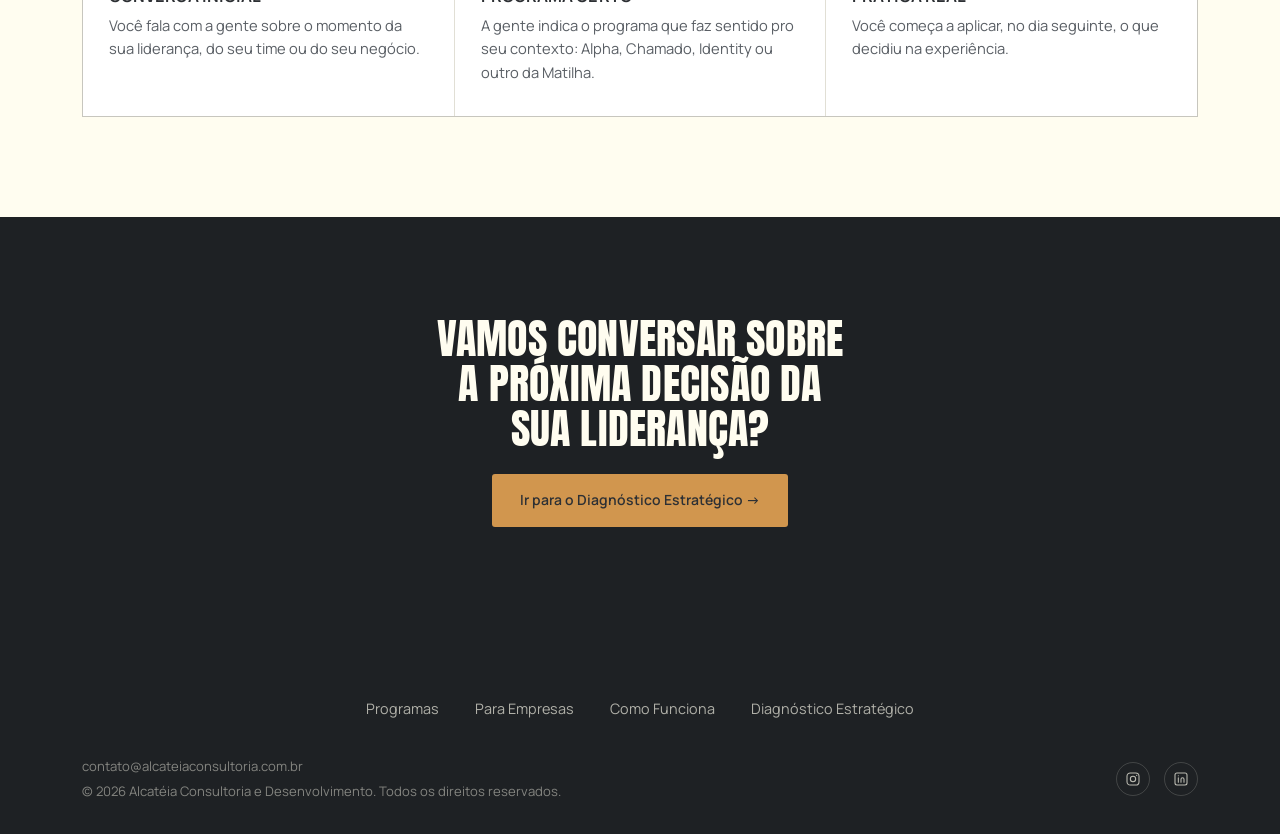
<file: new/alcateia.html>
<!DOCTYPE html>
<html lang="pt-BR">
<head>
<meta charset="UTF-8">
<meta name="viewport" content="width=device-width, initial-scale=1.0">
<title>A Alcatéia: Escola de Aprendizagem Ativa</title>
<meta name="description" content="A Alcatéia desenvolve lideranças, equipes e negócios através de programas de liderança, autoconhecimento e cultura, com metodologia própria: a Matilha.">
<link rel="preconnect" href="https://fonts.googleapis.com">
<link rel="preconnect" href="https://fonts.gstatic.com" crossorigin>
<link href="https://fonts.googleapis.com/css2?family=Anton&family=Manrope:wght@400;500;600;700&display=swap" rel="stylesheet">
<link rel="stylesheet" href="assets/style.css">
<style>
  .btn-cta.btn-dark{ background:var(--dark); color:var(--cream); }
  .btn-cta.btn-dark:hover{ background:var(--navy); }

  /* ===== HERO ===== */
  .hero{
    position:relative;
    min-height:92svh;
    display:flex;
    align-items:center;
    padding:150px 0 80px;
    overflow:hidden;
    background:
      radial-gradient(ellipse 60% 50% at 85% 15%, rgba(209,150,78,0.14), transparent 60%),
      var(--cream);
  }
  .hero-mark{
    position:absolute;
    right:-6vw;
    top:50%;
    transform:translateY(-50%);
    width:44vw;
    max-width:540px;
    opacity:0.06;
    color:var(--ink);
    pointer-events:none;
  }
  .hero-grid{ position:relative; max-width:820px; }
  .hero h1{ font-size:clamp(2.4rem, 6vw, 4.6rem); margin-bottom:24px; }
  .hero-sub{ font-size:1.08rem; color:var(--muted); max-width:52ch; margin-bottom:34px; line-height:1.75; }
  .hero-actions{ display:flex; flex-wrap:wrap; gap:16px; }
  .hero-image{ position:relative; margin-top:60px; max-width:820px; }
  .hero-image-placeholder{
    width:100%; aspect-ratio:16/9; border-radius:var(--radius);
    border:2px dashed var(--line); background:var(--cream-dim);
    display:flex; flex-direction:column; align-items:center; justify-content:center;
    gap:8px; text-align:center; padding:24px;
  }
  .hero-image-placeholder span:first-child{ font-weight:700; font-size:0.95rem; text-transform:uppercase; letter-spacing:0.06em; color:var(--muted); }
  .hero-image-spec{ font-size:0.82rem; color:var(--muted); opacity:0.8; }

  /* ===== SECTION HEAD ===== */
  .section-head{ display:flex; justify-content:space-between; align-items:flex-end; gap:32px; margin-bottom:52px; flex-wrap:wrap; }
  .section-title{ font-size:clamp(1.9rem, 4vw, 2.6rem); max-width:16ch; }
  .section-note{ font-size:0.98rem; color:var(--muted); max-width:340px; text-align:right; border-top:1px solid var(--line); padding-top:12px; }
  @media (max-width:760px){ .section-note{ text-align:left; } }

  /* ===== WHY CARDS ===== */
  .why-grid{ display:grid; grid-template-columns:repeat(4,1fr); gap:1px; background:var(--line); border:1px solid var(--line); }
  @media (max-width:920px){ .why-grid{ grid-template-columns:repeat(2,1fr); } }
  @media (max-width:560px){ .why-grid{ grid-template-columns:1fr; } }
  .why-card{ background:var(--card); padding:32px 28px; }
  .why-card h3{ font-family:'Manrope', sans-serif; font-weight:700; font-size:1.05rem; color:var(--dark); margin:10px 0 10px; }
  .why-card p{ font-size:0.94rem; color:var(--muted); }

  /* ===== TICKER ===== */
  .ticker-wrap{ background:var(--navy); color:var(--cream); padding:20px 0; overflow:hidden; white-space:nowrap; border-top:1px solid var(--line-dark); border-bottom:1px solid var(--line-dark); }
  .ticker{ display:inline-flex; align-items:center; gap:22px; animation:ticker-scroll 32s linear infinite; font-family:'Manrope',sans-serif; font-weight:700; font-size:0.85rem; letter-spacing:0.14em; text-transform:uppercase; color:var(--muted-on-dark); }
  .ticker .paw{ color:var(--accent); width:12px; height:15px; }
  @keyframes ticker-scroll{ 0%{transform:translateX(0);} 100%{transform:translateX(-50%);} }

  /* ===== CTA BANNER ===== */
  .cta-banner{ text-align:center; overflow:hidden; }
  .cta-banner .wrap{ position:relative; }
  .cta-banner h2{ font-size:clamp(1.9rem, 5vw, 2.9rem); margin:0 auto 18px; max-width:20ch; }
  .cta-banner p{ max-width:56ch; margin:0 auto 30px; }

  /* ===== PROGRAM CARDS ===== */
  .programs-grid{ display:grid; grid-template-columns:repeat(3,1fr); gap:1px; background:var(--line-dark); }
  @media (max-width:920px){ .programs-grid{ grid-template-columns:repeat(2,1fr); } }
  @media (max-width:640px){ .programs-grid{ grid-template-columns:1fr; } }
  .program-card{ background:var(--navy); color:var(--cream); padding:32px 28px; display:flex; flex-direction:column; gap:14px; }
  .program-icon{ width:40px; height:40px; display:flex; align-items:center; justify-content:center; color:var(--accent); }
  .program-card h3{ font-family:'Anton', sans-serif; font-size:1.15rem; color:var(--cream); }
  .program-card p{ font-size:0.92rem; color:var(--muted-on-dark); flex:1; }
  .program-card .tag{ align-self:flex-start; font-size:0.68rem; font-weight:700; letter-spacing:0.1em; text-transform:uppercase; color:var(--accent-light); border:1px solid rgba(232,184,122,0.4); padding:5px 11px; border-radius:999px; }
  .programs-cta{ text-align:center; margin-top:44px; }

  /* ===== FACTS ===== */
  .facts-grid{ display:grid; grid-template-columns:repeat(4,1fr); gap:1px; background:var(--line); border:1px solid var(--line); }
  @media (max-width:920px){ .facts-grid{ grid-template-columns:repeat(2,1fr); } }
  .fact-card{ background:var(--card); padding:34px 26px; text-align:center; }
  .fact-card .fact-num{ font-family:'Anton', sans-serif; font-size:2.2rem; color:var(--accent); display:block; margin-bottom:6px; }
  .fact-card .fact-label{ font-size:0.86rem; color:var(--muted); }
  .fact-card.dark{ background:var(--navy); color:var(--cream); }
  .fact-card.dark .fact-label{ color:var(--muted-on-dark); }

  /* ===== QUOTES ===== */
  .quotes-grid{ display:grid; grid-template-columns:repeat(3,1fr); gap:22px; }
  @media (max-width:920px){ .quotes-grid{ grid-template-columns:1fr; } }
  .quote-card{ background:var(--card); border:1px solid var(--line); border-radius:var(--radius); padding:30px 26px; }
  .quote-card .quote-mark{ font-family:'Anton', sans-serif; font-size:2.6rem; color:var(--accent); line-height:1; display:block; margin-bottom:6px; }
  .quote-card p.quote-text{ font-family:'Manrope', sans-serif; font-weight:600; font-size:1.15rem; color:var(--dark); margin-bottom:18px; line-height:1.4; }
  .quote-card .quote-source{ font-size:0.86rem; font-weight:700; color:var(--muted); }

  /* ===== VALUES ===== */
  .values-grid{ display:grid; grid-template-columns:repeat(4,1fr); gap:16px; }
  @media (max-width:920px){ .values-grid{ grid-template-columns:repeat(2,1fr); } }
  @media (max-width:560px){ .values-grid{ grid-template-columns:1fr; } }
  .value-card{ background:var(--card); border:1px solid var(--line); border-radius:var(--radius); padding:30px 20px; text-align:center; }
  .value-icon{ width:38px; height:38px; margin:0 auto 16px; color:var(--accent); }
  .value-card h4{ font-family:'Manrope', sans-serif; font-weight:700; font-size:0.94rem; color:var(--dark); }

  /* ===== STEPS ===== */
  .steps-grid{ display:grid; grid-template-columns:repeat(3,1fr); gap:1px; background:var(--line); border:1px solid var(--line); }
  @media (max-width:920px){ .steps-grid{ grid-template-columns:1fr; } }
  .step-card{ background:var(--card); padding:32px 26px; }
  .step-num{ font-family:'Anton', sans-serif; font-size:2.2rem; color:var(--accent); display:block; margin-bottom:12px; }
  .step-card h3{ font-family:'Manrope', sans-serif; font-weight:700; font-size:1.02rem; color:var(--dark); margin-bottom:8px; }
  .step-card p{ font-size:0.92rem; color:var(--muted); }

  /* ===== CLOSING CTA BAND ===== */
  .closing-band{ text-align:center; }
  .closing-band h2{ max-width:20ch; margin:0 auto 22px; font-size:clamp(1.8rem,4vw,2.6rem); }
</style>
</head>
<body>

<header>
  <div class="header-inner">
    <a href="index.html" class="logo">
      <img src="assets/alcateia-logo.png" alt="Alcatéia" class="logo-img">
    </a>
    <nav class="main-nav">
      <a href="#programas">Programas</a>
      <a href="#empresas">Para Empresas</a>
      <a href="#comeco">Como Funciona</a>
      <a href="index.html#diagnostico">Diagnóstico</a>
    </nav>
    <a href="index.html#contato" class="btn-cta btn-outline btn-small">Falar com a Alcatéia</a>
  </div>
</header>

<section class="hero" id="top">
  <svg class="hero-mark" viewBox="330 105 197 253"><path fill="currentColor" d="M 513.308594 247.582031 L 462.484375 312.96875 L 448.734375 221.519531 L 478.800781 173.6875 C 483.441406 175.25 487.34375 178.582031 489.609375 183.148438 L 514.699219 233.734375 C 516.917969 238.207031 516.371094 243.644531 513.308594 247.582031 M 439.035156 343.140625 C 436.539062 346.355469 432.769531 348.199219 428.699219 348.199219 C 424.628906 348.199219 420.859375 346.355469 418.363281 343.140625 L 400.066406 319.597656 L 414.84375 221.308594 C 414.949219 220.597656 414.796875 219.871094 414.414062 219.261719 L 385.144531 172.695312 L 472.316406 172.695312 L 443.042969 219.261719 C 442.660156 219.871094 442.507812 220.597656 442.617188 221.308594 L 457.386719 319.53125 Z M 342.699219 233.734375 L 367.785156 183.148438 C 370.058594 178.566406 373.984375 175.226562 378.648438 173.671875 L 408.726562 221.519531 L 394.964844 313.035156 L 344.089844 247.582031 C 341.027344 243.644531 340.480469 238.207031 342.699219 233.734375 M 346.867188 123.121094 L 375.371094 168.464844 C 369.816406 170.683594 365.171875 174.875 362.394531 180.476562 L 346.867188 211.777344 Z M 510.59375 123.117188 L 510.59375 211.90625 L 495 180.476562 C 492.234375 174.894531 487.605469 170.710938 482.074219 168.484375 Z M 520.089844 231.058594 L 516.613281 224.042969 L 516.613281 112.675781 C 516.613281 111.335938 515.722656 110.15625 514.433594 109.785156 C 513.144531 109.40625 511.769531 109.9375 511.054688 111.074219 L 475.96875 166.886719 C 474.914062 166.753906 473.84375 166.675781 472.757812 166.675781 L 384.640625 166.675781 C 383.574219 166.675781 382.523438 166.753906 381.488281 166.882812 L 346.40625 111.074219 C 345.691406 109.9375 344.3125 109.40625 343.023438 109.785156 C 341.738281 110.15625 340.847656 111.335938 340.847656 112.675781 L 340.847656 223.914062 L 337.304688 231.058594 C 334.066406 237.589844 334.863281 245.523438 339.335938 251.277344 L 413.609375 346.835938 C 417.257812 351.523438 422.757812 354.21875 428.699219 354.21875 C 434.640625 354.21875 440.140625 351.523438 443.789062 346.835938 L 518.058594 251.277344 C 522.53125 245.523438 523.332031 237.585938 520.089844 231.058594"/></svg>
  <div class="wrap">
    <div class="hero-grid">
      <span class="eyebrow">Escola de aprendizagem ativa desde 2016</span>
      <h1>Clareza estratégica é <span class="accent">ação</span></h1>
      <p class="hero-sub">A Alcatéia desenvolve lideranças, equipes e negócios através de programas práticos de liderança, autoconhecimento e cultura. A gente não ensina conceito. A gente constrói decisão.</p>
      <div class="hero-actions">
        <a href="#programas" class="btn-cta btn-accent">Programas para você</a>
        <a href="#empresas" class="btn-cta btn-outline">Soluções para empresas</a>
      </div>
    </div>
    <div class="hero-image">
      <div class="hero-image-placeholder">
        <span>Espaço reservado para imagem</span>
        <span class="hero-image-spec">Tamanho ideal: 1600 &times; 900px (proporção 16:9) &middot; JPG ou WebP &middot; até ~500KB</span>
      </div>
    </div>
  </div>
</section>

<section id="porque">
  <div class="wrap">
    <div class="section-head">
      <h2 class="section-title">Por que a <span class="accent">Alcatéia</span>?</h2>
      <p class="section-note">Crescer não é fazer mais. É parar o que não faz sentido e agir com direção.</p>
    </div>
    <div class="why-grid">
      <div class="why-card"><span class="num">01</span><h3>Metodologia própria</h3><p>A Matilha e a Mandala das 5 Camadas guiam cada programa que a gente cria.</p></div>
      <div class="why-card"><span class="num">02</span><h3>Aprendizagem que vira prática</h3><p>Não é sobre o que você aprende. É sobre o que você faz diferente amanhã.</p></div>
      <div class="why-card"><span class="num">03</span><h3>A gente vive o que ensina</h3><p>Cada experiência nasce de vivência real, não de slide pronto.</p></div>
      <div class="why-card"><span class="num">04</span><h3>Gente que desenvolve gente</h3><p>Negócios crescem quando lideranças e equipes crescem primeiro.</p></div>
    </div>
  </div>
</section>

<div class="ticker-wrap">
  <div class="ticker">
    <span>DESDE 2016, TRANSFORMAMOS APRENDIZAGEM EM AÇÃO</span>
    <svg class="paw" viewBox="330 105 197 253"><path fill="currentColor" d="M 513.308594 247.582031 L 462.484375 312.96875 L 448.734375 221.519531 L 478.800781 173.6875 C 483.441406 175.25 487.34375 178.582031 489.609375 183.148438 L 514.699219 233.734375 C 516.917969 238.207031 516.371094 243.644531 513.308594 247.582031 M 439.035156 343.140625 C 436.539062 346.355469 432.769531 348.199219 428.699219 348.199219 C 424.628906 348.199219 420.859375 346.355469 418.363281 343.140625 L 400.066406 319.597656 L 414.84375 221.308594 C 414.949219 220.597656 414.796875 219.871094 414.414062 219.261719 L 385.144531 172.695312 L 472.316406 172.695312 L 443.042969 219.261719 C 442.660156 219.871094 442.507812 220.597656 442.617188 221.308594 L 457.386719 319.53125 Z M 342.699219 233.734375 L 367.785156 183.148438 C 370.058594 178.566406 373.984375 175.226562 378.648438 173.671875 L 408.726562 221.519531 L 394.964844 313.035156 L 344.089844 247.582031 C 341.027344 243.644531 340.480469 238.207031 342.699219 233.734375 M 346.867188 123.121094 L 375.371094 168.464844 C 369.816406 170.683594 365.171875 174.875 362.394531 180.476562 L 346.867188 211.777344 Z M 510.59375 123.117188 L 510.59375 211.90625 L 495 180.476562 C 492.234375 174.894531 487.605469 170.710938 482.074219 168.484375 Z M 520.089844 231.058594 L 516.613281 224.042969 L 516.613281 112.675781 C 516.613281 111.335938 515.722656 110.15625 514.433594 109.785156 C 513.144531 109.40625 511.769531 109.9375 511.054688 111.074219 L 475.96875 166.886719 C 474.914062 166.753906 473.84375 166.675781 472.757812 166.675781 L 384.640625 166.675781 C 383.574219 166.675781 382.523438 166.753906 381.488281 166.882812 L 346.40625 111.074219 C 345.691406 109.9375 344.3125 109.40625 343.023438 109.785156 C 341.738281 110.15625 340.847656 111.335938 340.847656 112.675781 L 340.847656 223.914062 L 337.304688 231.058594 C 334.066406 237.589844 334.863281 245.523438 339.335938 251.277344 L 413.609375 346.835938 C 417.257812 351.523438 422.757812 354.21875 428.699219 354.21875 C 434.640625 354.21875 440.140625 351.523438 443.789062 346.835938 L 518.058594 251.277344 C 522.53125 245.523438 523.332031 237.585938 520.089844 231.058594"/></svg>
    <span>CLAREZA RESOLVE METADE DO PROBLEMA</span>
    <svg class="paw" viewBox="330 105 197 253"><path fill="currentColor" d="M 513.308594 247.582031 L 462.484375 312.96875 L 448.734375 221.519531 L 478.800781 173.6875 C 483.441406 175.25 487.34375 178.582031 489.609375 183.148438 L 514.699219 233.734375 C 516.917969 238.207031 516.371094 243.644531 513.308594 247.582031 M 439.035156 343.140625 C 436.539062 346.355469 432.769531 348.199219 428.699219 348.199219 C 424.628906 348.199219 420.859375 346.355469 418.363281 343.140625 L 400.066406 319.597656 L 414.84375 221.308594 C 414.949219 220.597656 414.796875 219.871094 414.414062 219.261719 L 385.144531 172.695312 L 472.316406 172.695312 L 443.042969 219.261719 C 442.660156 219.871094 442.507812 220.597656 442.617188 221.308594 L 457.386719 319.53125 Z M 342.699219 233.734375 L 367.785156 183.148438 C 370.058594 178.566406 373.984375 175.226562 378.648438 173.671875 L 408.726562 221.519531 L 394.964844 313.035156 L 344.089844 247.582031 C 341.027344 243.644531 340.480469 238.207031 342.699219 233.734375 M 346.867188 123.121094 L 375.371094 168.464844 C 369.816406 170.683594 365.171875 174.875 362.394531 180.476562 L 346.867188 211.777344 Z M 510.59375 123.117188 L 510.59375 211.90625 L 495 180.476562 C 492.234375 174.894531 487.605469 170.710938 482.074219 168.484375 Z M 520.089844 231.058594 L 516.613281 224.042969 L 516.613281 112.675781 C 516.613281 111.335938 515.722656 110.15625 514.433594 109.785156 C 513.144531 109.40625 511.769531 109.9375 511.054688 111.074219 L 475.96875 166.886719 C 474.914062 166.753906 473.84375 166.675781 472.757812 166.675781 L 384.640625 166.675781 C 383.574219 166.675781 382.523438 166.753906 381.488281 166.882812 L 346.40625 111.074219 C 345.691406 109.9375 344.3125 109.40625 343.023438 109.785156 C 341.738281 110.15625 340.847656 111.335938 340.847656 112.675781 L 340.847656 223.914062 L 337.304688 231.058594 C 334.066406 237.589844 334.863281 245.523438 339.335938 251.277344 L 413.609375 346.835938 C 417.257812 351.523438 422.757812 354.21875 428.699219 354.21875 C 434.640625 354.21875 440.140625 351.523438 443.789062 346.835938 L 518.058594 251.277344 C 522.53125 245.523438 523.332031 237.585938 520.089844 231.058594"/></svg>
    <span>EM 2026, VOLTAMOS MAIS ESTRATÉGICOS</span>
    <svg class="paw" viewBox="330 105 197 253"><path fill="currentColor" d="M 513.308594 247.582031 L 462.484375 312.96875 L 448.734375 221.519531 L 478.800781 173.6875 C 483.441406 175.25 487.34375 178.582031 489.609375 183.148438 L 514.699219 233.734375 C 516.917969 238.207031 516.371094 243.644531 513.308594 247.582031 M 439.035156 343.140625 C 436.539062 346.355469 432.769531 348.199219 428.699219 348.199219 C 424.628906 348.199219 420.859375 346.355469 418.363281 343.140625 L 400.066406 319.597656 L 414.84375 221.308594 C 414.949219 220.597656 414.796875 219.871094 414.414062 219.261719 L 385.144531 172.695312 L 472.316406 172.695312 L 443.042969 219.261719 C 442.660156 219.871094 442.507812 220.597656 442.617188 221.308594 L 457.386719 319.53125 Z M 342.699219 233.734375 L 367.785156 183.148438 C 370.058594 178.566406 373.984375 175.226562 378.648438 173.671875 L 408.726562 221.519531 L 394.964844 313.035156 L 344.089844 247.582031 C 341.027344 243.644531 340.480469 238.207031 342.699219 233.734375 M 346.867188 123.121094 L 375.371094 168.464844 C 369.816406 170.683594 365.171875 174.875 362.394531 180.476562 L 346.867188 211.777344 Z M 510.59375 123.117188 L 510.59375 211.90625 L 495 180.476562 C 492.234375 174.894531 487.605469 170.710938 482.074219 168.484375 Z M 520.089844 231.058594 L 516.613281 224.042969 L 516.613281 112.675781 C 516.613281 111.335938 515.722656 110.15625 514.433594 109.785156 C 513.144531 109.40625 511.769531 109.9375 511.054688 111.074219 L 475.96875 166.886719 C 474.914062 166.753906 473.84375 166.675781 472.757812 166.675781 L 384.640625 166.675781 C 383.574219 166.675781 382.523438 166.753906 381.488281 166.882812 L 346.40625 111.074219 C 345.691406 109.9375 344.3125 109.40625 343.023438 109.785156 C 341.738281 110.15625 340.847656 111.335938 340.847656 112.675781 L 340.847656 223.914062 L 337.304688 231.058594 C 334.066406 237.589844 334.863281 245.523438 339.335938 251.277344 L 413.609375 346.835938 C 417.257812 351.523438 422.757812 354.21875 428.699219 354.21875 C 434.640625 354.21875 440.140625 351.523438 443.789062 346.835938 L 518.058594 251.277344 C 522.53125 245.523438 523.332031 237.585938 520.089844 231.058594"/></svg>
  </div>
</div>

<section class="on-dark cta-banner" id="empresas">
  <div class="wrap">
    <span class="eyebrow" style="text-align:center;">Alcatéia para empresas</span>
    <h2>Lideranças mais claras. Equipes mais engajadas.</h2>
    <p>Programas B2B de liderança, kick off de times e consultoria para pequenas e médias empresas que querem crescer com mais consciência e menos dependência de uma única pessoa.</p>
    <a href="#programas" class="btn-cta btn-accent">Conheça as soluções B2B</a>
  </div>
</section>

<section id="programas">
  <div class="wrap">
    <div class="section-head">
      <h2 class="section-title">Nossos <span class="accent">Programas</span></h2>
      <p class="section-note">Experiências construídas para virar prática, não ficar só na intenção.</p>
    </div>
    <div class="programs-grid">
      <div class="program-card">
        <div class="program-icon"><svg width="36" height="36" viewBox="0 0 40 40" fill="none"><circle cx="20" cy="20" r="18" stroke="currentColor" stroke-width="1.4"/><path d="M20 11v9l6 4" stroke="currentColor" stroke-width="1.6" stroke-linecap="round"/></svg></div>
        <span class="tag">Liderança</span>
        <h3>Alpha</h3>
        <p>Autoliderança, mentalidade e performance para quem quer liderar a própria vida antes de liderar equipes ou negócios.</p>
      </div>
      <div class="program-card">
        <div class="program-icon"><svg width="36" height="36" viewBox="0 0 40 40" fill="none"><path d="M20 6l4 8 9 1-6.5 6.3L28 30l-8-4.5L12 30l1.5-8.7L7 15l9-1 4-8z" stroke="currentColor" stroke-width="1.4" stroke-linejoin="round"/></svg></div>
        <span class="tag">Times</span>
        <h3>Chamado</h3>
        <p>Kick off de equipes que usa a Mandala das 5 Camadas para alinhar propósito, papéis e forma de trabalhar junto.</p>
      </div>
      <div class="program-card">
        <div class="program-icon"><svg width="36" height="36" viewBox="0 0 40 40" fill="none"><path d="M10 12h20v13a2 2 0 0 1-2 2H14l-4 4V12z" stroke="currentColor" stroke-width="1.4" stroke-linejoin="round"/></svg></div>
        <span class="tag">Experiência</span>
        <h3>Senta que lá vem história</h3>
        <p>Uma experiência baseada em narrativa, reflexão e troca real entre as pessoas que participam.</p>
      </div>
      <div class="program-card">
        <div class="program-icon"><svg width="36" height="36" viewBox="0 0 40 40" fill="none"><circle cx="20" cy="15" r="6" stroke="currentColor" stroke-width="1.4"/><path d="M9 32c0-6.5 5-10 11-10s11 3.5 11 10" stroke="currentColor" stroke-width="1.4" stroke-linecap="round"/></svg></div>
        <span class="tag">Identidade</span>
        <h3>Identity</h3>
        <p>Programa de identidade e posicionamento pessoal, para quem precisa de mais clareza sobre quem é e onde quer chegar.</p>
      </div>
      <div class="program-card">
        <div class="program-icon"><svg width="36" height="36" viewBox="0 0 40 40" fill="none"><rect x="8" y="9" width="24" height="22" rx="2" stroke="currentColor" stroke-width="1.4"/><path d="M8 16h24" stroke="currentColor" stroke-width="1.4"/></svg></div>
        <span class="tag">Imersão</span>
        <h3>Imersão Matilha</h3>
        <p>Desenvolvimento presencial para empreendedores que querem crescer sem perder o humano no processo.</p>
      </div>
      <div class="program-card">
        <div class="program-icon"><svg width="36" height="36" viewBox="0 0 40 40" fill="none"><rect x="7" y="10" width="26" height="18" rx="2" stroke="currentColor" stroke-width="1.4"/><path d="M15 32h10" stroke="currentColor" stroke-width="1.4" stroke-linecap="round"/></svg></div>
        <span class="tag">Online</span>
        <h3>Imersão Matilha Online</h3>
        <p>5 encontros de 1 hora, apoio da Charlie AI, estrutura organizada no Notion e conversa estratégica direto com o Júnior.</p>
      </div>
    </div>
    <div class="programs-cta">
      <a href="index.html#contato" class="btn-cta btn-dark">Quero saber qual programa é o meu</a>
    </div>
  </div>
</section>

<section id="fatos" style="padding-top:0;">
  <div class="wrap">
    <div class="facts-grid">
      <div class="fact-card"><span class="fact-num">2016</span><span class="fact-label">ano de fundação</span></div>
      <div class="fact-card"><span class="fact-num">2026</span><span class="fact-label">ano de retomada</span></div>
      <div class="fact-card"><span class="fact-num">6</span><span class="fact-label">programas ativos</span></div>
      <div class="fact-card dark"><span class="fact-num" style="color:var(--accent-light)">Matilha</span><span class="fact-label">a metodologia por trás de tudo que a gente faz</span></div>
    </div>
  </div>
</section>

<section id="frases">
  <div class="wrap">
    <div class="section-head">
      <h2 class="section-title">O jeito <span class="accent">Alcatéia</span> de pensar</h2>
      <p class="section-note">Princípios que guiam cada programa, cada conversa e cada decisão da Matilha.</p>
    </div>
    <div class="quotes-grid">
      <div class="quote-card"><span class="quote-mark">"</span><p class="quote-text">O problema não é falta de esforço. É falta de direção.</p><div class="quote-source">Júnior Gama, fundador da Alcatéia</div></div>
      <div class="quote-card"><span class="quote-mark">"</span><p class="quote-text">Se está confuso, não está pronto.</p><div class="quote-source">Júnior Gama, fundador da Alcatéia</div></div>
      <div class="quote-card"><span class="quote-mark">"</span><p class="quote-text">Clareza resolve metade do problema.</p><div class="quote-source">Júnior Gama, fundador da Alcatéia</div></div>
    </div>
  </div>
</section>

<section style="background:var(--cream-dim);">
  <div class="wrap">
    <div class="section-head">
      <h2 class="section-title">Jeito Alcatéia de <span class="accent">ensinar</span></h2>
      <p class="section-note">Valores que conectam tudo o que a gente cria, na teoria e na prática.</p>
    </div>
    <div class="values-grid">
      <div class="value-card"><svg class="value-icon" viewBox="0 0 40 40" fill="none"><circle cx="20" cy="20" r="16" stroke="currentColor" stroke-width="1.4"/><circle cx="20" cy="20" r="3" fill="currentColor"/></svg><h4>Clareza antes de escala</h4></div>
      <div class="value-card"><svg class="value-icon" viewBox="0 0 40 40" fill="none"><path d="M8 28l8-16 8 10 8-16" stroke="currentColor" stroke-width="1.6" stroke-linecap="round" stroke-linejoin="round"/></svg><h4>Aprendizagem ativa, não teoria</h4></div>
      <div class="value-card"><svg class="value-icon" viewBox="0 0 40 40" fill="none"><path d="M20 8l3.5 8 8.5 1-6.3 6 1.5 8.5L20 27l-7.2 4.5 1.5-8.5L8 17l8.5-1 3.5-8z" stroke="currentColor" stroke-width="1.4" stroke-linejoin="round"/></svg><h4>Time enxuto, entrega grande</h4></div>
      <div class="value-card"><svg class="value-icon" viewBox="0 0 40 40" fill="none"><path d="M12 24l16-16M28 8h-8M28 8v8" stroke="currentColor" stroke-width="1.6" stroke-linecap="round" stroke-linejoin="round"/><path d="M10 20v8a2 2 0 0 0 2 2h8" stroke="currentColor" stroke-width="1.6" stroke-linecap="round"/></svg><h4>Provocar decisão, não conforto</h4></div>
    </div>
  </div>
</section>

<section id="comeco">
  <div class="wrap">
    <div class="section-head">
      <h2 class="section-title">Como <span class="accent">funciona</span></h2>
      <p class="section-note">Do primeiro contato até a primeira decisão diferente.</p>
    </div>
    <div class="steps-grid">
      <div class="step-card"><span class="step-num">01</span><h3>Conversa inicial</h3><p>Você fala com a gente sobre o momento da sua liderança, do seu time ou do seu negócio.</p></div>
      <div class="step-card"><span class="step-num">02</span><h3>Programa certo</h3><p>A gente indica o programa que faz sentido pro seu contexto: Alpha, Chamado, Identity ou outro da Matilha.</p></div>
      <div class="step-card"><span class="step-num">03</span><h3>Prática real</h3><p>Você começa a aplicar, no dia seguinte, o que decidiu na experiência.</p></div>
    </div>
  </div>
</section>

<section class="on-dark closing-band">
  <div class="rule-grid"></div>
  <div class="wrap" style="position:relative;">
    <h2>Vamos conversar sobre a próxima decisão da sua liderança?</h2>
    <a href="index.html#contato" class="btn-cta btn-accent">Ir para o Diagnóstico Estratégico →</a>
  </div>
</section>

<footer>
  <div class="wrap">
    <div class="footer-links" style="margin-bottom:36px; justify-content:center;">
      <a href="#programas">Programas</a>
      <a href="#empresas">Para Empresas</a>
      <a href="#comeco">Como Funciona</a>
      <a href="index.html">Diagnóstico Estratégico</a>
    </div>
    <div class="footer-bottom">
      <div>
        <div>contato@alcateiaconsultoria.com.br</div>
        <div style="margin-top:4px;">© 2026 Alcatéia Consultoria e Desenvolvimento. Todos os direitos reservados.</div>
      </div>
      <div class="footer-social">
        <a href="#" aria-label="Instagram"><svg width="16" height="16" viewBox="0 0 24 24" fill="none"><rect x="3" y="3" width="18" height="18" rx="5" stroke="currentColor" stroke-width="1.6"/><circle cx="12" cy="12" r="4" stroke="currentColor" stroke-width="1.6"/><circle cx="17.5" cy="6.5" r="1" fill="currentColor"/></svg></a>
        <a href="#" aria-label="LinkedIn"><svg width="16" height="16" viewBox="0 0 24 24" fill="none"><rect x="3" y="3" width="18" height="18" rx="3" stroke="currentColor" stroke-width="1.6"/><path d="M8 10v7M8 7v.01M12 17v-4.5c0-1.5 1-2.5 2.3-2.5s2.2 1 2.2 2.5V17" stroke="currentColor" stroke-width="1.6" stroke-linecap="round"/></svg></a>
      </div>
    </div>
  </div>
</footer>

<a href="index.html#contato" class="wa-float" aria-label="WhatsApp">
  <svg width="26" height="26" viewBox="0 0 24 24" fill="currentColor"><path d="M12 2C6.48 2 2 6.48 2 12c0 1.85.5 3.58 1.36 5.06L2 22l5.1-1.33A9.94 9.94 0 0 0 12 22c5.52 0 10-4.48 10-10S17.52 2 12 2zm0 18c-1.6 0-3.1-.43-4.4-1.19l-.31-.18-3.03.79.81-2.95-.2-.31A7.94 7.94 0 0 1 4 12c0-4.41 3.59-8 8-8s8 3.59 8 8-3.59 8-8 8zm4.4-5.85c-.24-.12-1.43-.7-1.65-.78-.22-.08-.38-.12-.54.12-.16.24-.62.78-.76.94-.14.16-.28.18-.52.06-.24-.12-1.01-.37-1.92-1.18-.71-.63-1.19-1.42-1.33-1.66-.14-.24-.01-.37.11-.49.11-.11.24-.28.36-.42.12-.14.16-.24.24-.4.08-.16.04-.3-.02-.42-.06-.12-.54-1.3-.74-1.78-.19-.46-.39-.4-.54-.41-.14-.01-.3-.01-.46-.01a.9.9 0 0 0-.64.3c-.22.24-.84.82-.84 2s.86 2.32.98 2.48c.12.16 1.7 2.6 4.12 3.64.58.25 1.03.4 1.38.51.58.18 1.11.16 1.53.1.47-.07 1.43-.58 1.63-1.15.2-.56.2-1.04.14-1.15-.06-.1-.22-.16-.46-.28z"/></svg>
</a>

</body>
</html>
</file>
<file: assets/style.css>
/* ============================================================
   Alcateia: sistema de design compartilhado
   Fontes: Anton (títulos, marca oficial) + Manrope (interface/corpo)
   Paleta oficial: creme #FFFDF0, tinta #354e5b, escuro #2d3034,
   âmbar #d1964e — cor de ação primária, sem cor secundária
   emprestada de outra referência. Tom "navy" mais escuro para
   seções dark.
   ============================================================ */

:root{
  --cream:#FFFDF0;
  --cream-dim:#F5F1E0;
  --card:#FFFFFF;
  --ink:#354e5b;
  --dark:#2d3034;
  --navy:#1e2124;
  --accent:#d1964e;
  --accent-light:#e8b87a;
  --muted:#595e64;
  --muted-on-dark:#b1b9be;
  --line: rgba(45,48,52,0.14);
  --line-dark: rgba(255,253,240,0.16);
  --radius: 4px;
  --max: 1180px;
}

*{box-sizing:border-box; margin:0; padding:0;}
html{scroll-behavior:smooth;}
body{
  background:var(--cream);
  color:var(--dark);
  font-family:'Manrope', sans-serif;
  font-weight:400;
  line-height:1.6;
  -webkit-font-smoothing:antialiased;
  overflow-x:hidden;
}
@media (prefers-reduced-motion: reduce){
  *{animation-duration:0.001ms !important; animation-iteration-count:1 !important; transition-duration:0.001ms !important; scroll-behavior:auto !important;}
}
a{color:inherit; text-decoration:none;}
img{display:block; max-width:100%;}
::selection{background:var(--accent); color:var(--navy);}

h1,h2,h3{
  font-family:'Anton', sans-serif;
  font-weight:400;
  line-height:1.08;
  letter-spacing:0.005em;
  text-transform:uppercase;
}
.accent{ color:var(--accent); }

.wrap{
  max-width:var(--max);
  margin:0 auto;
  padding:0 32px;
}
@media (max-width:640px){ .wrap{padding:0 22px;} }

button, .btn{
  font-family:'Manrope', sans-serif;
  font-weight:600;
  cursor:pointer;
  border:none;
  outline-offset:3px;
}
button:focus-visible, a:focus-visible, input:focus-visible, textarea:focus-visible{
  outline: 2px solid var(--accent);
  outline-offset: 3px;
}

/* Botões de ação: âmbar sólido em qualquer contexto, claro ou escuro,
   sem depender de uma segunda cor "segura" emprestada de referência. */
.btn-cta{
  display:inline-flex;
  align-items:center;
  gap:10px;
  border-radius:3px;
  padding:15px 28px;
  font-size:14px;
  font-weight:600;
  transition:background .25s ease, transform .25s ease, color .25s ease;
  white-space:nowrap;
}
.btn-accent{ background:var(--accent); color:var(--dark); }
.btn-accent:hover{ background:var(--accent-light); transform:translateY(-1px); }

.btn-outline{
  display:inline-flex;
  align-items:center;
  gap:10px;
  border-radius:3px;
  padding:14px 26px;
  font-size:14px;
  font-weight:600;
  background:transparent;
  border:1.5px solid var(--line);
  color:var(--dark);
  transition:all .25s ease;
}
.btn-outline:hover{ background:var(--dark); color:var(--cream); border-color:var(--dark); }
.on-dark .btn-outline{ border-color:var(--line-dark); color:var(--cream); }
.on-dark .btn-outline:hover{ background:var(--cream); color:var(--navy); }

.btn-small{
  padding:11px 20px;
  font-size:13px;
}

/* ===== EYEBROW LABEL ===== */
.eyebrow{
  display:inline-flex;
  align-items:center;
  gap:8px;
  font-family:'Manrope', sans-serif;
  font-size:0.72rem;
  font-weight:700;
  letter-spacing:0.16em;
  text-transform:uppercase;
  color:var(--accent);
  margin-bottom:18px;
}
.eyebrow::before{ content:''; width:6px; height:6px; border-radius:50%; background:currentColor; flex-shrink:0; }
.on-dark .eyebrow{ color:var(--accent-light); }

/* ===== PAW ICON ===== */
.paw{ display:inline-block; }
.paw path{ fill:currentColor; }
.wolf-mark{
  position:absolute;
  right:-8vw;
  top:50%;
  transform:translateY(-50%);
  width:42vw;
  max-width:520px;
  opacity:0.05;
  color:var(--cream);
  pointer-events:none;
}

/* ===== ON-DARK SECTION BASE ===== */
.on-dark{
  background:var(--navy);
  color:var(--cream);
}
.on-dark h1, .on-dark h2, .on-dark h3{ color:var(--cream); }
.on-dark p{ color:var(--muted-on-dark); }

/* ===== HEADER ===== */
header{
  position:fixed;
  top:0; left:0; right:0;
  z-index:200;
  background:var(--navy);
  border-bottom:1px solid var(--line-dark);
}
.header-inner{
  max-width:var(--max);
  margin:0 auto;
  padding:16px 32px;
  display:flex;
  align-items:center;
  justify-content:space-between;
  gap:24px;
}
@media (max-width:640px){ .header-inner{ padding:14px 22px; } }
.logo{ display:flex; align-items:center; gap:10px; }
.logo-img{ height:32px; width:auto; display:block; }
nav.main-nav{ display:flex; align-items:center; gap:30px; }
nav.main-nav a{
  font-size:13.5px;
  font-weight:500;
  color:rgba(255,253,240,0.72);
  letter-spacing:0.02em;
  transition:color .2s;
}
nav.main-nav a:hover{ color:var(--cream); }
@media (max-width:920px){ nav.main-nav{ display:none; } }
header .btn-outline{ border-color:var(--line-dark); color:var(--cream); }
header .btn-outline:hover{ background:var(--cream); color:var(--navy); border-color:var(--cream); }

/* ===== FOOTER ===== */
footer{
  background:var(--navy);
  color:rgba(255,253,240,0.7);
  padding:70px 0 32px;
}
.footer-top{
  display:flex;
  justify-content:space-between;
  gap:40px;
  flex-wrap:wrap;
  padding-bottom:44px;
  border-bottom:1px solid var(--line-dark);
  margin-bottom:28px;
}
.footer-top h3{ color:var(--cream); font-size:clamp(1.3rem,2.6vw,1.7rem); max-width:26ch; margin-bottom:18px; font-weight:300; }
.footer-links{ display:flex; gap:36px; flex-wrap:wrap; }
.footer-links a{ font-size:0.9rem; color:rgba(255,253,240,0.65); transition:color .2s; }
.footer-links a:hover{ color:var(--accent-light); }
.footer-bottom{
  display:flex;
  justify-content:space-between;
  align-items:center;
  gap:20px;
  flex-wrap:wrap;
  font-size:0.82rem;
  color:rgba(255,253,240,0.45);
}
.footer-social{ display:flex; gap:14px; }
.footer-social a{
  width:34px; height:34px;
  display:flex; align-items:center; justify-content:center;
  border:1px solid var(--line-dark);
  border-radius:50%;
  color:rgba(255,253,240,0.7);
  transition:all .2s;
}
.footer-social a:hover{ border-color:var(--accent); color:var(--accent-light); }

/* ===== WHATSAPP FLOAT ===== */
.wa-float{
  position:fixed;
  right:22px; bottom:22px;
  width:56px; height:56px;
  background:#25d366;
  border-radius:50%;
  display:flex; align-items:center; justify-content:center;
  box-shadow:0 10px 24px rgba(0,0,0,0.25);
  z-index:150;
  color:#fff;
  transition:transform .2s;
}
.wa-float:hover{ transform:scale(1.06); }

/* ===== NUMBER LABEL (01, 02...) ===== */
.num{
  font-family:'Anton', sans-serif;
  font-weight:400;
  font-size:0.85rem;
  letter-spacing:0.02em;
  color:var(--accent);
  display:block;
  margin-bottom:10px;
}

/* ===== SECTION BASE ===== */
section{ padding:100px 0; position:relative; }
@media (max-width:640px){ section{ padding:68px 0; } }
</file>
<file: new/assets/style.css>
/* ============================================================
   Alcatéia: sistema de design compartilhado
   Fontes: Anton (títulos, marca oficial) + Manrope (interface/corpo)
   Paleta oficial: creme #FFFDF0, tinta #354e5b, escuro #2d3034,
   âmbar #d1964e — cor de ação primária, sem cor secundária
   emprestada de outra referência. Tom "navy" mais escuro para
   seções dark.
   ============================================================ */

:root{
  --cream:#FFFDF0;
  --cream-dim:#F5F1E0;
  --card:#FFFFFF;
  --ink:#354e5b;
  --dark:#2d3034;
  --navy:#1e2124;
  --accent:#d1964e;
  --accent-light:#e8b87a;
  --muted:#595e64;
  --muted-on-dark:#b1b9be;
  --line: rgba(45,48,52,0.14);
  --line-dark: rgba(255,253,240,0.16);
  --radius: 4px;
  --max: 1180px;
}

*{box-sizing:border-box; margin:0; padding:0;}
html{scroll-behavior:smooth;}
body{
  background:var(--cream);
  color:var(--dark);
  font-family:'Manrope', sans-serif;
  font-weight:400;
  line-height:1.6;
  -webkit-font-smoothing:antialiased;
  overflow-x:hidden;
}
@media (prefers-reduced-motion: reduce){
  *{animation-duration:0.001ms !important; animation-iteration-count:1 !important; transition-duration:0.001ms !important; scroll-behavior:auto !important;}
}
a{color:inherit; text-decoration:none;}
img{display:block; max-width:100%;}
::selection{background:var(--accent); color:var(--navy);}

h1,h2,h3{
  font-family:'Anton', sans-serif;
  font-weight:400;
  line-height:1.08;
  letter-spacing:0.005em;
  text-transform:uppercase;
}
.accent{ color:var(--accent); }

.wrap{
  max-width:var(--max);
  margin:0 auto;
  padding:0 32px;
}
@media (max-width:640px){ .wrap{padding:0 22px;} }

button, .btn{
  font-family:'Manrope', sans-serif;
  font-weight:600;
  cursor:pointer;
  border:none;
  outline-offset:3px;
}
button:focus-visible, a:focus-visible, input:focus-visible, textarea:focus-visible{
  outline: 2px solid var(--accent);
  outline-offset: 3px;
}

/* Botões de ação: âmbar sólido em qualquer contexto, claro ou escuro,
   sem depender de uma segunda cor "segura" emprestada de referência. */
.btn-cta{
  display:inline-flex;
  align-items:center;
  gap:10px;
  border-radius:3px;
  padding:15px 28px;
  font-size:14px;
  font-weight:600;
  transition:background .25s ease, transform .25s ease, color .25s ease;
  white-space:nowrap;
}
.btn-accent{ background:var(--accent); color:var(--dark); }
.btn-accent:hover{ background:var(--accent-light); transform:translateY(-1px); }

.btn-outline{
  display:inline-flex;
  align-items:center;
  gap:10px;
  border-radius:3px;
  padding:14px 26px;
  font-size:14px;
  font-weight:600;
  background:transparent;
  border:1.5px solid var(--line);
  color:var(--dark);
  transition:all .25s ease;
}
.btn-outline:hover{ background:var(--dark); color:var(--cream); border-color:var(--dark); }
.on-dark .btn-outline{ border-color:var(--line-dark); color:var(--cream); }
.on-dark .btn-outline:hover{ background:var(--cream); color:var(--navy); }

.btn-small{
  padding:11px 20px;
  font-size:13px;
}

/* ===== EYEBROW LABEL ===== */
.eyebrow{
  display:inline-flex;
  align-items:center;
  gap:8px;
  font-family:'Manrope', sans-serif;
  font-size:0.72rem;
  font-weight:700;
  letter-spacing:0.16em;
  text-transform:uppercase;
  color:var(--accent);
  margin-bottom:18px;
}
.eyebrow::before{ content:''; width:6px; height:6px; border-radius:50%; background:currentColor; flex-shrink:0; }
.on-dark .eyebrow{ color:var(--accent-light); }

/* ===== PAW ICON ===== */
.paw{ display:inline-block; }
.paw path{ fill:currentColor; }
.wolf-mark{
  position:absolute;
  right:-8vw;
  top:50%;
  transform:translateY(-50%);
  width:42vw;
  max-width:520px;
  opacity:0.05;
  color:var(--cream);
  pointer-events:none;
}

/* ===== ON-DARK SECTION BASE ===== */
.on-dark{
  background:var(--navy);
  color:var(--cream);
}
.on-dark h1, .on-dark h2, .on-dark h3{ color:var(--cream); }
.on-dark p{ color:var(--muted-on-dark); }

/* ===== HEADER ===== */
header{
  position:fixed;
  top:0; left:0; right:0;
  z-index:200;
  background:var(--navy);
  border-bottom:1px solid var(--line-dark);
}
.header-inner{
  max-width:var(--max);
  margin:0 auto;
  padding:16px 32px;
  display:flex;
  align-items:center;
  justify-content:space-between;
  gap:24px;
}
@media (max-width:640px){ .header-inner{ padding:14px 22px; } }
.logo{ display:flex; align-items:center; gap:10px; }
.logo-img{ height:32px; width:auto; display:block; }
nav.main-nav{ display:flex; align-items:center; gap:30px; }
nav.main-nav a{
  font-size:13.5px;
  font-weight:500;
  color:rgba(255,253,240,0.72);
  letter-spacing:0.02em;
  transition:color .2s;
}
nav.main-nav a:hover{ color:var(--cream); }
@media (max-width:920px){ nav.main-nav{ display:none; } }
header .btn-outline{ border-color:var(--line-dark); color:var(--cream); }
header .btn-outline:hover{ background:var(--cream); color:var(--navy); border-color:var(--cream); }

/* ===== FOOTER ===== */
footer{
  background:var(--navy);
  color:rgba(255,253,240,0.7);
  padding:70px 0 32px;
}
.footer-top{
  display:flex;
  justify-content:space-between;
  gap:40px;
  flex-wrap:wrap;
  padding-bottom:44px;
  border-bottom:1px solid var(--line-dark);
  margin-bottom:28px;
}
.footer-top h3{ color:var(--cream); font-size:clamp(1.3rem,2.6vw,1.7rem); max-width:26ch; margin-bottom:18px; font-weight:300; }
.footer-links{ display:flex; gap:36px; flex-wrap:wrap; }
.footer-links a{ font-size:0.9rem; color:rgba(255,253,240,0.65); transition:color .2s; }
.footer-links a:hover{ color:var(--accent-light); }
.footer-bottom{
  display:flex;
  justify-content:space-between;
  align-items:center;
  gap:20px;
  flex-wrap:wrap;
  font-size:0.82rem;
  color:rgba(255,253,240,0.45);
}
.footer-social{ display:flex; gap:14px; }
.footer-social a{
  width:34px; height:34px;
  display:flex; align-items:center; justify-content:center;
  border:1px solid var(--line-dark);
  border-radius:50%;
  color:rgba(255,253,240,0.7);
  transition:all .2s;
}
.footer-social a:hover{ border-color:var(--accent); color:var(--accent-light); }

/* ===== WHATSAPP FLOAT ===== */
.wa-float{
  position:fixed;
  right:22px; bottom:22px;
  width:56px; height:56px;
  background:#25d366;
  border-radius:50%;
  display:flex; align-items:center; justify-content:center;
  box-shadow:0 10px 24px rgba(0,0,0,0.25);
  z-index:150;
  color:#fff;
  transition:transform .2s;
}
.wa-float:hover{ transform:scale(1.06); }

/* ===== NUMBER LABEL (01, 02...) ===== */
.num{
  font-family:'Anton', sans-serif;
  font-weight:400;
  font-size:0.85rem;
  letter-spacing:0.02em;
  color:var(--accent);
  display:block;
  margin-bottom:10px;
}

/* ===== SECTION BASE ===== */
section{ padding:100px 0; position:relative; }
@media (max-width:640px){ section{ padding:68px 0; } }
</file>
